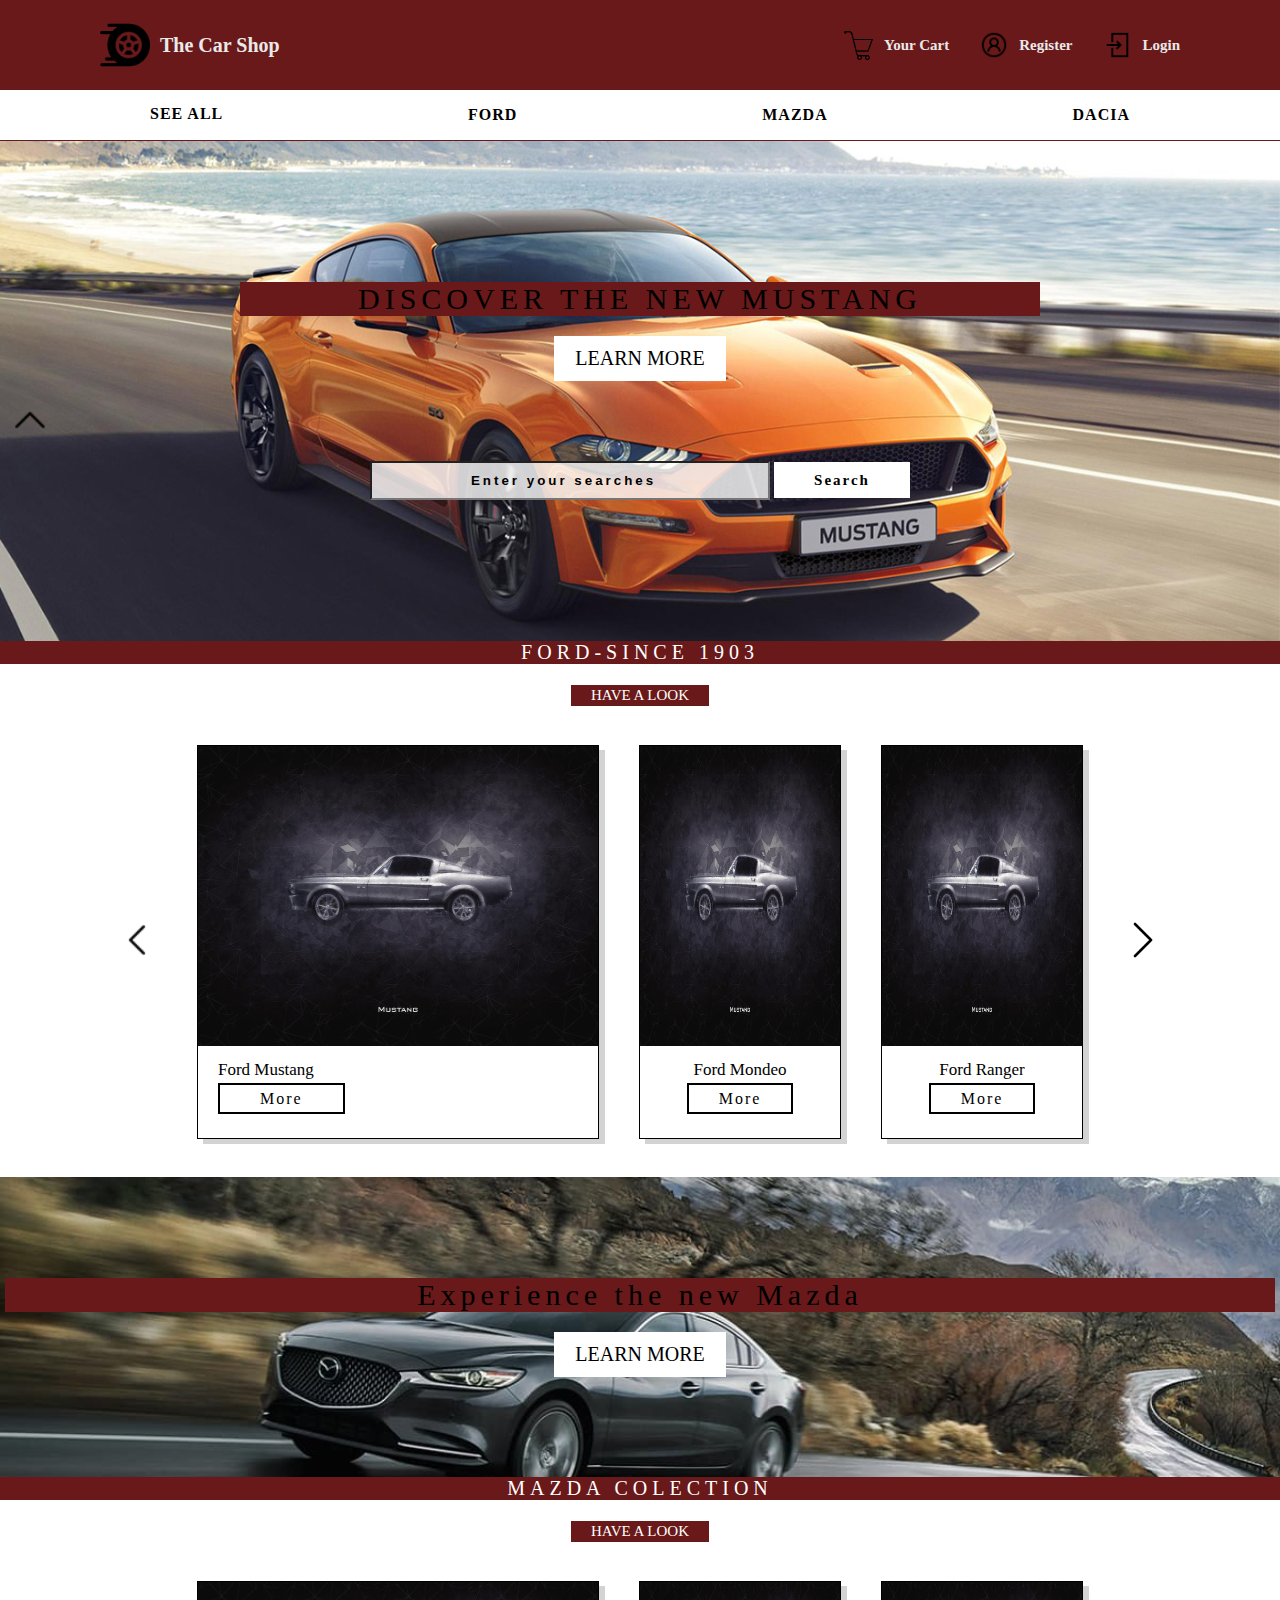
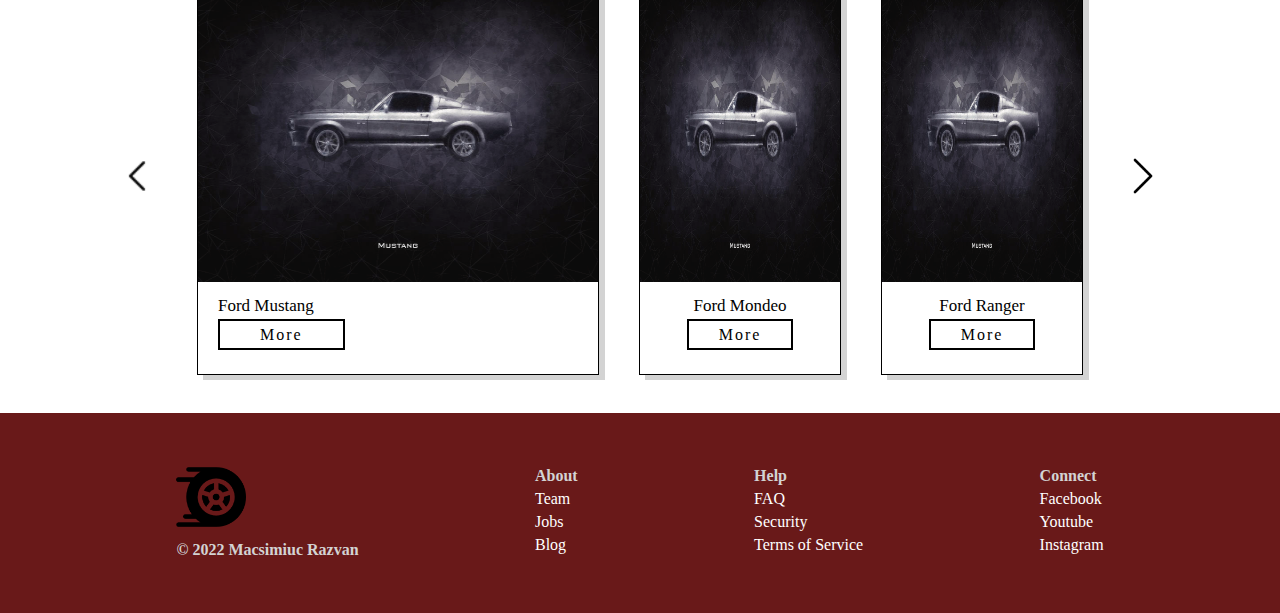
<file: landingPage.html>
<!DOCTYPE html>
<html lang="en">

<head>
    <meta charset="UTF-8" />
    <meta http-equiv="X-UA-Compatible" content="IE=edge" />
    <meta name="viewport" content="width=device-width, initial-scale=1.0" />
    <link rel="stylesheet" href="style/landingPageStyle.css" />
    <title>Home</title>
</head>

<body>
    <header>
        <nav>
            <div class="navigatie" id="backUp">
                <a href="landingPage.html"><img src="../images/wheelSignUp.png" alt="logo" />
                    <p>The Car Shop</p>
                </a>
                <div class="topRight">
                    <a class="iconNav" href="#"><img src="../images/cart.png" alt="Cart" />
                        <p>Your Cart</p>
                    </a>
                    <a class="iconNav" href="index.html"><img src="../images/register.png" alt="register" />
                        <p>Register</p>
                    </a>
                    <a class="iconNav" href="signIn.html"><img src="../images/login.png" alt="login" />
                        <p>Login</p>
                    </a>
                </div>
                <div class="topRightMenu">
                    <div class="dropDownMenu">
                        <ul>
                            <li>
                               <img src="/images/icons8-menu-48.png" alt="menu">
                                <ul>
                                    <li><a class="iconNav" href="#">
                                        <p>Your Cart</p>
                                    </a></li>
                                    <li><a class="iconNav" href="index.html">
                                        <p>Register</p>
                                    </a></li>
                                    <li>
                                        <a class="iconNav" href="signIn.html">
                                            <p>Login</p> 
                                        </a>
                                    </li>
                                </ul>
                            </li>
                        </ul>
                    </div>
                </div>
            </div>
            <div class="dropDown">
                <ul>
                    <li class="all"><a href="productsOverview.html">SEE ALL</a></li>
                    <li>
                        FORD
                        <ul>
                            <li><a href="productsOverview.html">Mustang</a></li>
                            <li><a href="productsOverview.html ">Mondeo</a></li>
                            <li>
                                <a href="productsOverview.html">Ranger</a>
                            </li>
                        </ul>
                    </li>
                    <li>
                        MAZDA
                        <ul>
                            <li><a href="productsOverview.html">6</a></li>
                            <li><a href="productsOverview.html">BT-50</a></li>
                            <li><a href="productsOverview.html">CX-5</a></li>
                        </ul>
                    </li>
                    <li>
                        DACIA
                        <ul>
                            <li><a href="productsOverview.html">Logan</a></li>
                            <li><a href="productsOverview.html">StepWay</a></li>
                            <li>
                                <a href="productsOverview.html">Duster</a>
                            </li>
                        </ul>
                    </li>
                </ul>
            </div>
        </nav>
    </header>
    <!-- BACK UP BUTTON  -->
    <div class="backUp">
        <a href="#backUp"><img src="../images/up.png" alt="upArrow" title="Go up" /></a>
    </div>
    <div class="heroImage">
        <div class="container">
            <a class="discover" href="#">DISCOVER THE NEW MUSTANG</a>
            <a class="learn clickable" href="#">LEARN MORE</a>
            <div class="search">
                <input type="search" name="search" placeholder="Enter your searches" />
                <a class="searchBtn" href="#">Search</a>
            </div>
        </div>
    </div>
    <section>
        <div class="textCarousel">
            <p class="title">FORD-SINCE 1903</p>
            <p class="subTitle">HAVE A LOOK</p>
        </div>
        <div class="carousel">
            <div class="arrow a">
                <a href="#"><img src="../images/back.png" alt="go back" /></a>
            </div>
            <div class="slide1">
                <img src="../images/carPic.jpg" alt="car pic" />
                <p>Ford Mustang</p>
                <a class="clickable" href="#">More</a>
            </div>
            <div class="slide2">
                <img src="../images/carPic.jpg" alt="car pic" />
                <p>Ford Mondeo</p>
                <a class="clickable" href="#">More</a>
            </div>
            <div class="slide2">
                <img src="../images/carPic.jpg" alt="car pic" />
                <p>Ford Ranger</p>
                <a class="clickable" href="#">More</a>
            </div>
            <div class="arrow b">
                <a href="# "><img src="../images/next.png" alt="go next" /></a>
            </div>
        </div>
    </section>
    <section>
        <div class="heroImage product">
            <a class="discover" href="#">Experience the new Mazda</a>
            <a class="learn clickable" href="#">LEARN MORE</a>
        </div>
    </section>
    <section>
        <div class="textCarousel">
            <p class="title">MAZDA COLECTION</p>
            <p class="subTitle">HAVE A LOOK</p>
        </div>
        <!-- <div class="secondCarousel">
            <div class="arrow a">
                <a href="#"><img src="../images/back.png" alt="go back" /></a>
            </div>
            <div class="slide">
                <img src="../images/carPic.jpg" alt="car pic" />
                <p>Dacia Logan</p>
                <p>Clasic Romanian car</p>
                <a class="clickable" href="#">Check it out</a>
            </div>
            <div class="slide dontShow">
                <img src="../images/carPic.jpg" alt="car pic" />
                <p>Dacia StepWay</p>
                <p>Cool classic Romanian car</p>
                <a class="clickable" href="#">Check it out</a>
            </div>
            <div class="slide dontShow">
                <img src="../images/carPic.jpg" alt="car pic" />
                <p>Dacia Duster</p>
                <p>Supper cool Romanian car</p>
                <a class="clickable" href="#">Check it out</a>
            </div>
            <div class="slide">
                <img src="../images/carPic.jpg" alt="car pic" />
                <p>Dacia 1300</p>
                <p>Legend</p>
                <a class="clickable" href="#">Check it out</a>
            </div>
            <div class="arrow b">
                <a href="#"><img src="../images/next.png" alt="go next" /></a>
            </div>
        </div> -->
        <div class="carousel">
            <div class="arrow a">
                <a href="#"><img src="../images/back.png" alt="go back" /></a>
            </div>
            <div class="slide1">
                <img src="../images/carPic.jpg" alt="car pic" />
                <p>Ford Mustang</p>
                <a class="clickable" href="#">More</a>
            </div>
            <div class="slide2">
                <img src="../images/carPic.jpg" alt="car pic" />
                <p>Ford Mondeo</p>
                <a class="clickable" href="#">More</a>
            </div>
            <div class="slide2">
                <img src="../images/carPic.jpg" alt="car pic" />
                <p>Ford Ranger</p>
                <a class="clickable" href="#">More</a>
            </div>
            <div class="arrow b">
                <a href="# "><img src="../images/next.png" alt="go next" /></a>
            </div>
        </div>
    </section>
    <!-- <section class="sec">
        <div class="textCarousel">
            <p class="title">MOST SEARCHED</p>
            <p class="subTitle">YOUR INSPIRATION</p>
        </div>
        <div class="grid">
            <div>
                <a href="#"><img src="../images/carPic.jpg" alt="carPic" /></a>
                <a class="clickable" href="#">See Now</a>
            </div>
            <div>
                <a href="#"><img src="../images/carPic.jpg" alt="carPic" /></a>
                <a class="clickable" href="#">See Now</a>
            </div>
            <div>
                <a href="#"><img src="../images/carPic.jpg" alt="carPic" /></a>
                <a class="clickable" href="#">See Now</a>
            </div>
            <div>
                <a href="#"><img src="../images/carPic.jpg" alt="carPic" /></a>
                <a class="clickable" href="#">See Now</a>
            </div>
            <div>
                <a href="#"><img src="../images/carPic.jpg" alt="carPic" /></a>
                <a class="clickable" href="#">See Now</a>
            </div>
            <div>
                <a href="#"><img src="../images/carPic.jpg" alt="carPic" /></a>
                <a class="clickable" href="#">See Now</a>
            </div>
            <div>
                <a href="#"><img src="../images/carPic.jpg" alt="carPic" /></a>
                <a class="clickable" href="#">See Now</a>
            </div>
            <div>
                <a href="#"><img src="../images/carPic.jpg" alt="carPic" /></a>
                <a class="clickable" href="#">See Now</a>
            </div>
        </div>
    </section> -->
    <footer>
        <ul>
            <li class="footTitle">
                <a href="landingPage.html">
                    <img src="../images/wheelSignUp.png" alt="logo" /></a>
            </li>
            <li class="footTitle">© 2022 Macsimiuc Razvan</li>
        </ul>
        <ul>
            <li class="footTitle">About</li>
            <li><a href="#">Team</a></li>
            <li><a href="#">Jobs</a></li>
            <li><a href="#">Blog</a></li>
        </ul>
        <ul>
            <li class="footTitle">Help</li>
            <li><a href="#">FAQ</a></li>
            <li><a href="#">Security</a></li>
            <li><a href="#">Terms of Service</a></li>
        </ul>
        <ul>
            <li class="footTitle">Connect</li>
            <li><a href="#">Facebook</a></li>
            <li><a href="">Youtube</a></li>
            <li><a href="#">Instagram</a></li>
        </ul>
    </footer>
</body>

</html>
</file>
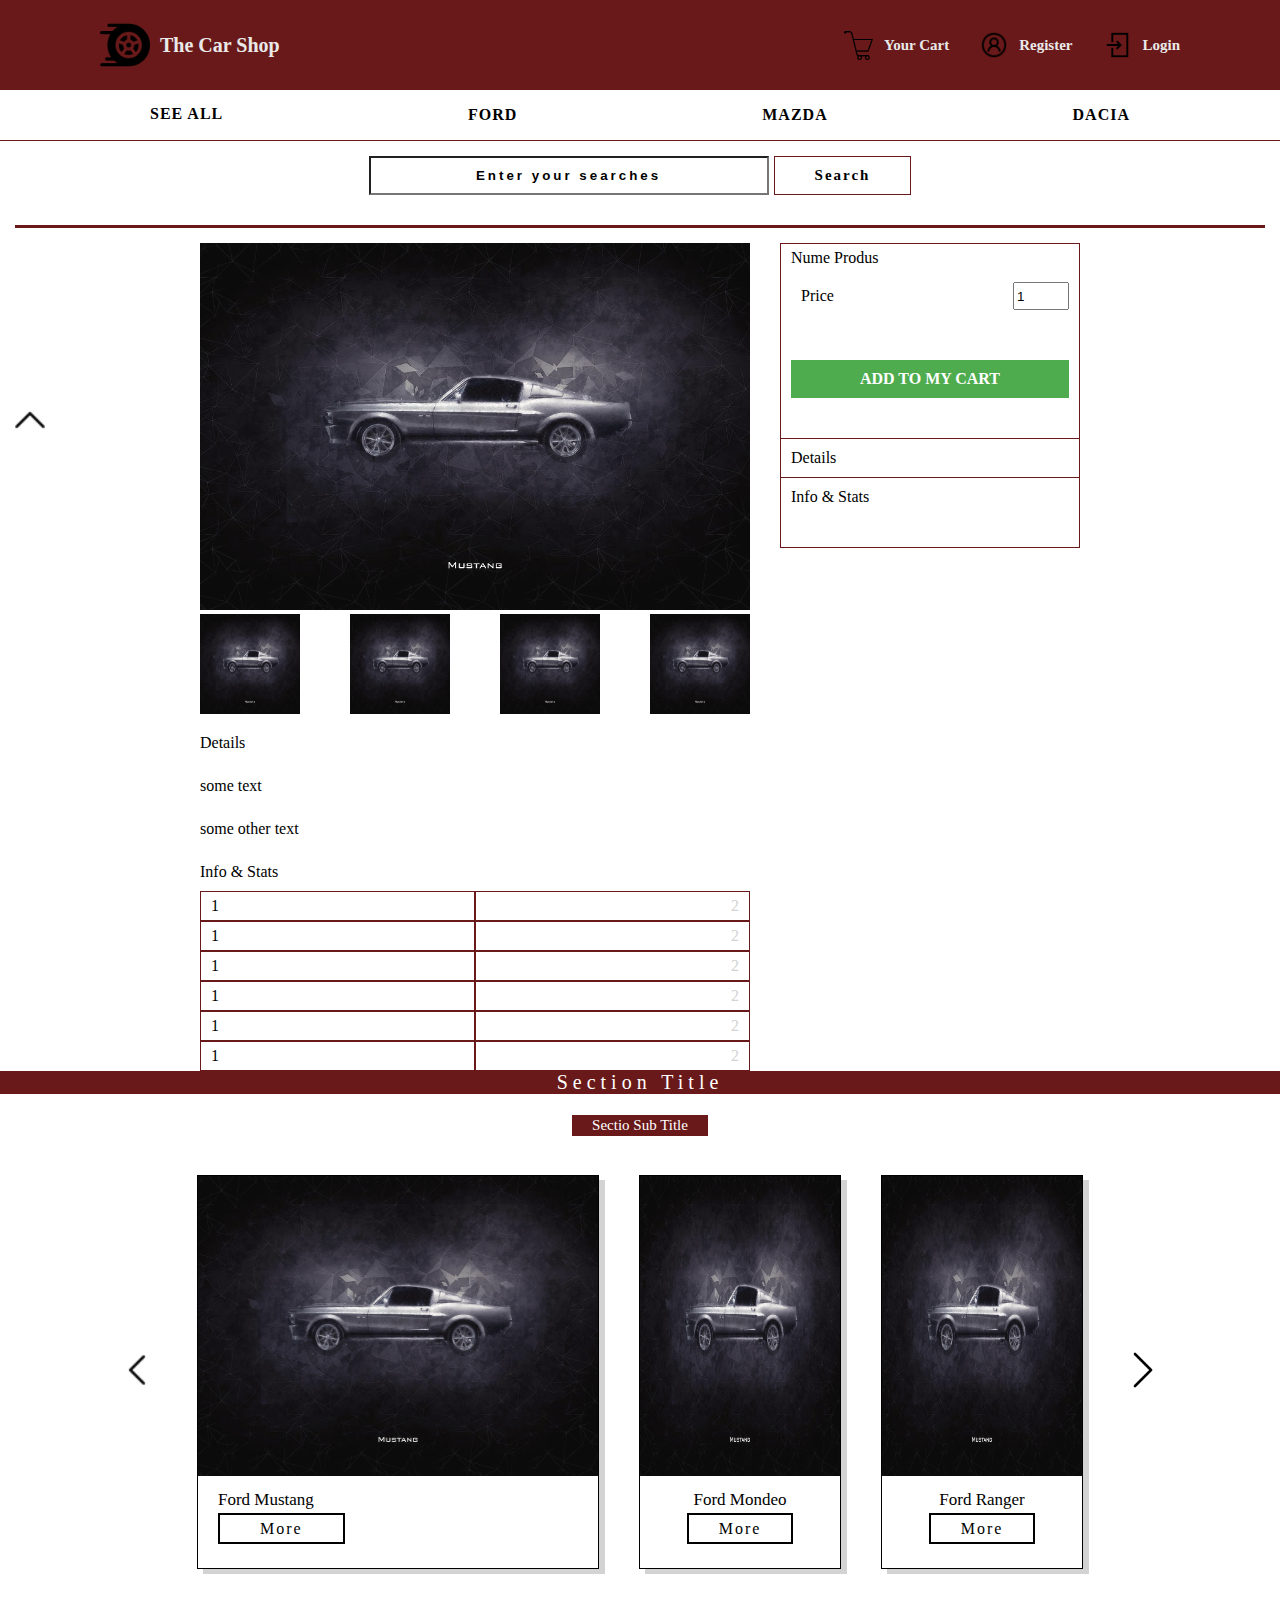
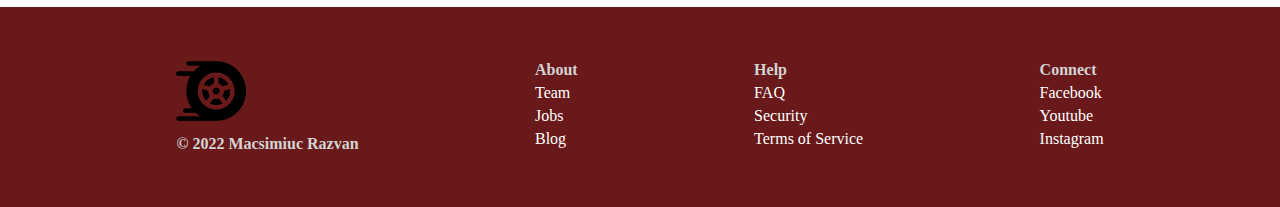
<file: productPage.html>
<!DOCTYPE html>
<html lang="en">

<head>
    <meta charset="UTF-8" />
    <meta http-equiv="X-UA-Compatible" content="IE=edge" />
    <meta name="viewport" content="width=device-width, initial-scale=1.0" />
    <link rel="stylesheet" href="style/productPage.css" />
    <title>Product Page</title>
</head>

<body>
    <!-- NAVIGATIE  -->
    <header>
        <nav>
            <div class="navigatie" id="backUp">
                <a href="landingPage.html"><img src="../images/wheelSignUp.png" alt="logo" />
                    <p>The Car Shop</p>
                </a>
                <div class="topRight">
                    <a class="iconNav" href="#"><img src="../images/cart.png" alt="Cart" />
                        <p>Your Cart</p>
                    </a>
                    <a class="iconNav" href="index.html"><img src="../images/register.png" alt="register" />
                        <p>Register</p>
                    </a>
                    <a class="iconNav" href="signIn.html"><img src="../images/login.png" alt="login" />
                        <p>Login</p>
                    </a>
                </div>
                <div class="topRightMenu">
                    <div class="dropDownMenu">
                        <ul>
                            <li>
                                <img src="/images/icons8-menu-48.png" alt="menu">
                                <ul>
                                    <li><a class="iconNav" href="#">
                                        <p>Your Cart</p>
                                    </a></li>
                                    <li><a class="iconNav" href="index.html">
                                        <p>Register</p>
                                    </a></li>
                                    <li>
                                        <a class="iconNav" href="signIn.html">
                                            <p>Login</p> 
                                        </a>
                                    </li>
                                </ul>
                            </li>
                        </ul>
                    </div>
                </div>
            </div>
            <div class="dropDown">
                <ul>
                    <li class="all"><a href="productsOverview.html">SEE ALL</a></li>
                    <li>
                        FORD
                        <ul>
                            <li><a href="productsOverview.html">Mustang</a></li>
                            <li><a href="productsOverview.html ">Mondeo</a></li>
                            <li>
                                <a href="productsOverview.html">Ranger</a>
                            </li>
                        </ul>
                    </li>
                    <li>
                        MAZDA
                        <ul>
                            <li><a href="productsOverview.html">6</a></li>
                            <li><a href="productsOverview.html">BT-50</a></li>
                            <li><a href="productsOverview.html">CX-5</a></li>
                        </ul>
                    </li>
                    <li>
                        DACIA
                        <ul>
                            <li><a href="productsOverview.html">Logan</a></li>
                            <li><a href="productsOverview.html">StepWay</a></li>
                            <li>
                                <a href="productsOverview.html">Duster</a>
                            </li>
                        </ul>
                    </li>
                </ul>
            </div>
        </nav>
    </header>
    <!-- SEARCH BAR -->
    <div id="backUp" class="search">
        <input type="text" name="search" placeholder="Enter your searches" />
        <a class="searchBtn" href="#">Search</a>
    </div>
    <!-- BACK UP BUTTON  -->
    <div class="backUp">
        <a href="#backUp"><img src="../images/up.png" alt="upArrow" title="Go up" /></a>
    </div>
    <!-- ASIDE  -->
    <div class="containerAsideProduct">
        <aside class="leftProduct">
            <div class="bigImg">
                <img src="../images/carPic.jpg" alt="car" />
            </div>
            <div class="smallImg">
                <img src="../images/carPic.jpg" alt="car" />
                <img src="../images/carPic.jpg" alt="car " />
                <img src="../images/carPic.jpg" alt="car" />
                <img src="../images/carPic.jpg" alt="car" />
            </div>
            <!-- DETAILS  -->
            <div class="detailsProduct">
                <p class="text" id="details">Details</p>
                <p class="text">some text</p>
                <p class="text">some other text</p>
            </div>
            <p id="infoStats">Info & Stats</p>
            <div class="infoStats">
                <ul>
                    <li>1</li>
                    <li>1</li>
                    <li>1</li>
                    <li>1</li>
                    <li>1</li>
                    <li>1</li>
                </ul>
                <ul class="secondUl">
                    <li>2</li>
                    <li>2</li>
                    <li>2</li>
                    <li>2</li>
                    <li>2</li>
                    <li>2</li>
                </ul>
            </div>
        </aside>
        <aside class="rightProduct">
            <p class="title">Nume Produs</p>
            <div>
                <p class="price">Price</p>
                <input type="number" max="10" min="1" value="1" />
            </div>
            <a class="cart" href="#">ADD TO MY CART</a>
            <a class="aLinked" href="#details" title="Go to details">Details</a>
            <a class="aLinked" href="#infoStats" title="Go to Info & Stats">Info & Stats</a
        >
      </aside>
    </div>

    <!-- CAROUSEL -->

    <section>
      <div class="textCarousel">
        <p class="title">Section Title</p>
        <p class="subTitle">Sectio Sub Title</p>
      </div>
      <div class="carousel">
        <div class="arrow a">
            <a href="#"><img src="../images/back.png" alt="go back" /></a>
        </div>
        <div class="slide1">
            <img src="../images/carPic.jpg" alt="car pic" />
            <p>Ford Mustang</p>
            <a class="clickable" href="#">More</a>
        </div>
        <div class="slide2">
            <img src="../images/carPic.jpg" alt="car pic" />
            <p>Ford Mondeo</p>
            <a class="clickable" href="#">More</a>
        </div>
        <div class="slide2">
            <img src="../images/carPic.jpg" alt="car pic" />
            <p>Ford Ranger</p>
            <a class="clickable" href="#">More</a>
        </div>
        <div class="arrow b">
            <a href="# "><img src="../images/next.png" alt="go next" /></a>
        </div>
    </div>
    </section>
    <!-- FOOTER  -->

    <footer>
        <ul>
            <li class="footTitle">
                <a href="landingPage.html">
                    <img src="../images/wheelSignUp.png" alt="logo" /></a>
            </li>
            <li class="footTitle">© 2022 Macsimiuc Razvan</li>
        </ul>

        <ul>
            <li class="footTitle">About</li>
            <li><a href="#">Team</a></li>
            <li><a href="#">Jobs</a></li>
            <li><a href="#">Blog</a></li>
        </ul>
        <ul>
            <li class="footTitle">Help</li>
            <li><a href="#">FAQ</a></li>
            <li><a href="#">Security</a></li>
            <li><a href="#">Terms of Service</a></li>
        </ul>
        <ul>
            <li class="footTitle">Connect</li>
            <li><a href="#">Facebook</a></li>
            <li><a href="#">Youtube</a></li>
            <li><a href="#">Instagram</a></li>
        </ul>
    </footer>
</body>

</html>
</file>
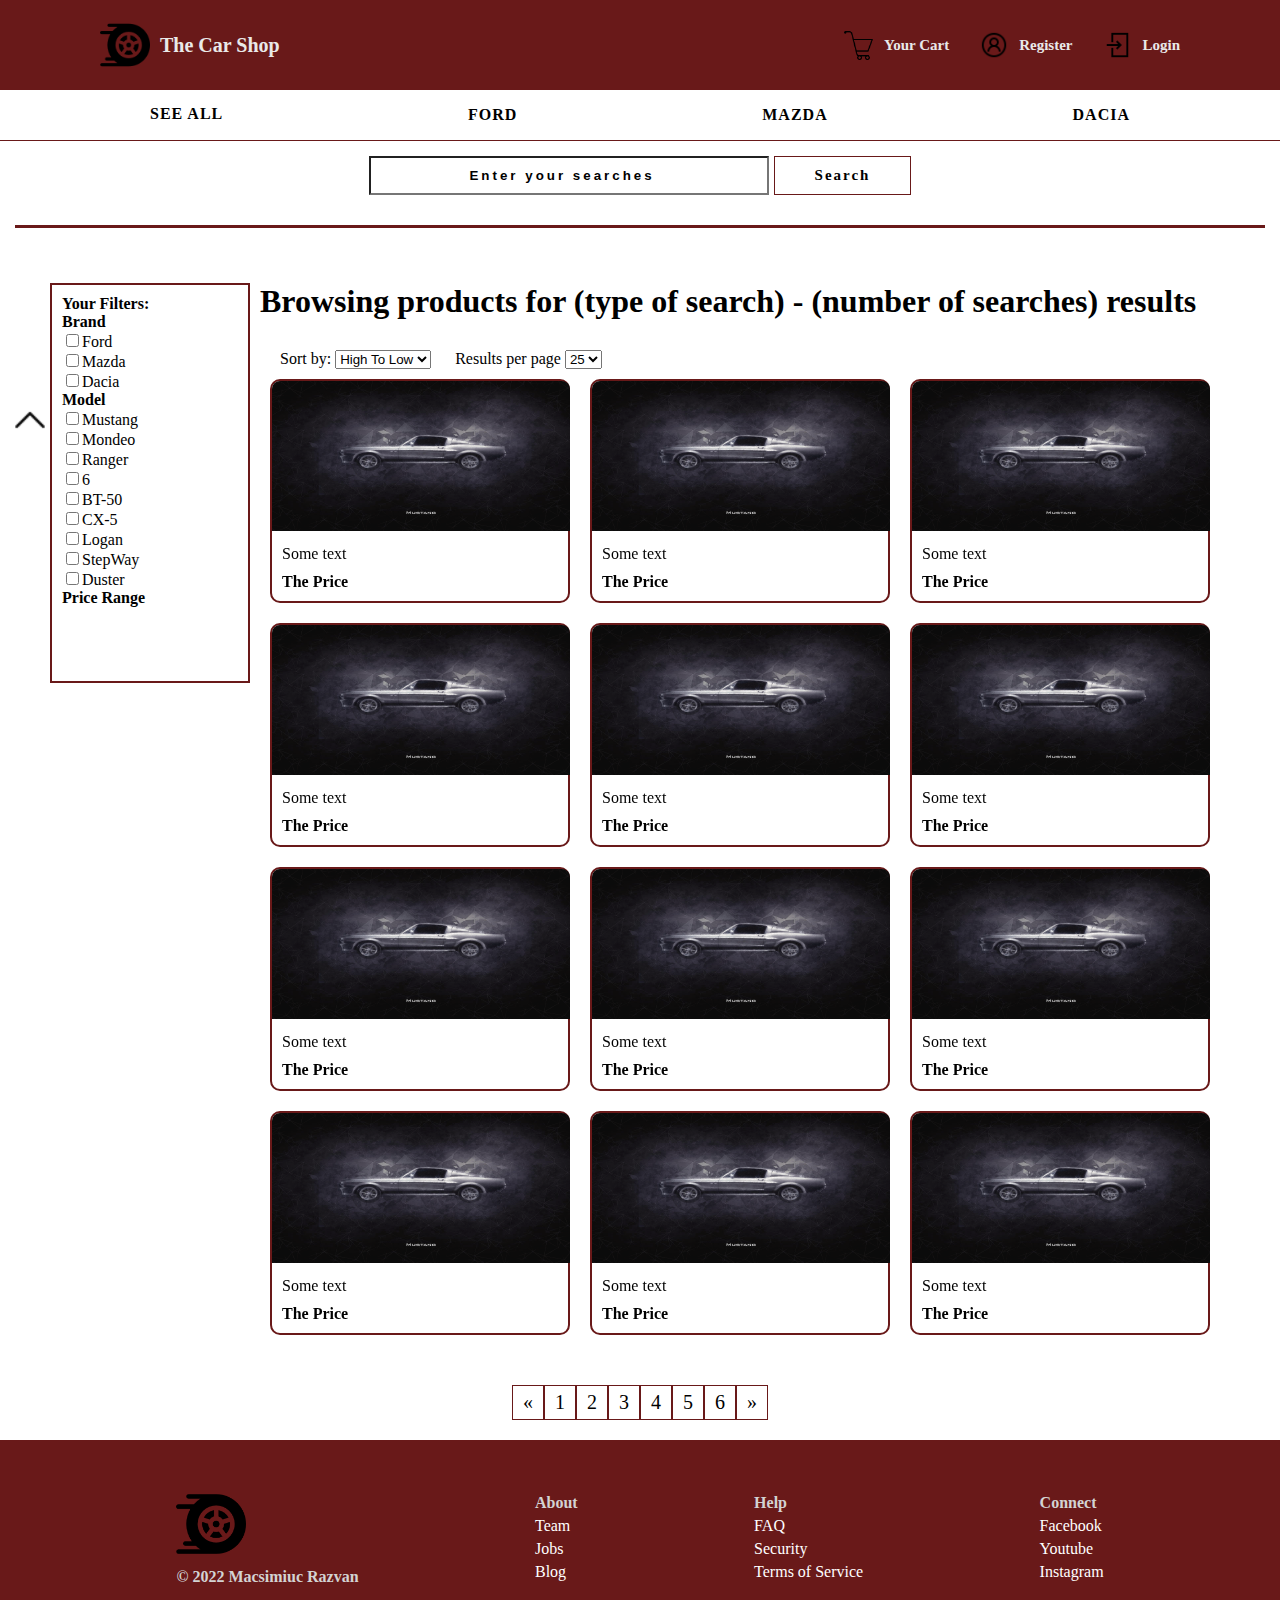
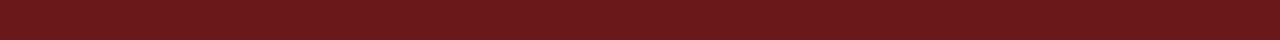
<file: productsOverview.html>
<!DOCTYPE html>
<html lang="en">

<head>
    <meta charset="UTF-8" />
    <meta http-equiv="X-UA-Compatible" content="IE=edge" />
    <meta name="viewport" content="width=device-width, initial-scale=1.0" />
    <link rel="stylesheet" href="style/productsOverviewStyle.css" />
    <title>Products</title>
</head>

<body>
    <!-- NAVIGATIE  -->
    <header>
        <nav>
            <div class="navigatie" id="backUp">
                <a href="landingPage.html"><img src="../images/wheelSignUp.png" alt="logo" />
                    <p>The Car Shop</p>
                </a>
                <div class="topRight">
                    <a class="iconNav" href="#"><img src="../images/cart.png" alt="Cart" />
                        <p>Your Cart</p>
                    </a>
                    <a class="iconNav" href="index.html"><img src="../images/register.png" alt="register" />
                        <p>Register</p>
                    </a>
                    <a class="iconNav" href="signIn.html"><img src="../images/login.png" alt="login" />
                        <p>Login</p>
                    </a>
                </div>
                <div class="topRightMenu">
                    <div class="dropDownMenu">
                        <ul>
                            <li>
                                <img src="/images/icons8-menu-48.png" alt="menu">
                                <ul>
                                    <li><a class="iconNav" href="#">
                                        <p>Your Cart</p>
                                    </a></li>
                                    <li><a class="iconNav" href="index.html">
                                        <p>Register</p>
                                    </a></li>
                                    <li>
                                        <a class="iconNav" href="signIn.html">
                                            <p>Login</p> 
                                        </a>
                                    </li>
                                </ul>
                            </li>
                        </ul>
                    </div>
                </div>
            </div>
            <div class="dropDown">
                <ul>
                    <li class="all"><a href="productsOverview.html">SEE ALL</a></li>
                    <li>
                        FORD
                        <ul>
                            <li><a href="productsOverview.html">Mustang</a></li>
                            <li><a href="productsOverview.html">Mondeo</a></li>
                            <li>
                                <a href="productsOverview.html">Ranger</a>
                            </li>
                        </ul>
                    </li>
                    <li>
                        MAZDA
                        <ul>
                            <li><a href="productsOverview.html">6</a></li>
                            <li><a href="productsOverview.html">BT-50</a></li>
                            <li><a href="productsOverview.html">CX-5</a></li>
                        </ul>
                    </li>
                    <li>
                        DACIA
                        <ul>
                            <li><a href="productsOverview.html">Logan</a></li>
                            <li><a href="productsOverview.html">StepWay</a></li>
                            <li>
                                <a href="productsOverview.html">Duster</a>
                            </li>
                        </ul>
                    </li>
                </ul>
            </div>
        </nav>
    </header>
    <!-- SEARCH BAR -->
    <div class="search">
        <input type="search" name="search" placeholder="Enter your searches" />
        <a class="searchBtn" href="#">Search</a>
    </div>
    <!-- BACK UP BUTTON  -->
    <div class="backUp">
        <a href="#backUp"><img src="../images/up.png" alt="upArrow" title="Go up" /></a>
    </div>
    <!-- MAIN CONTENT -->
    <div class="container">
        <!-- LEFT SIDE -->
        <aside class="left">
            <form action="/productsOverview.html">
                <ul>
                    <li class="filter"><b>Your Filters:</b></li>
                    <li class="criteriu">
                        <b>Brand</b>
                        <ul>
                            <li class="numeCriteriu">
                                <input type="checkbox" name="brand" id="Ford" value="ford" /><label for="Ford">Ford</label>
                            </li>
                            <li class="numeCriteriu">
                                <input type="checkbox" name="brand" id="Mazda" value="mazda" /><label for="Mazda">Mazda</label>
                            </li>
                            <li class="numeCriteriu">
                                <input type="checkbox" name="brand" id="Dacia" value="dacia" /><label for="Dacia">Dacia</label>
                            </li>
                        </ul>
                    </li>
                    <li class="criteriu">
                        <b>Model</b>
                        <ul>
                            <li class="forFord">
                                <ul>
                                    <li class="model">
                                        <input type="checkbox" name="model" id="mustang" value="mustang" /><label for="mustang">Mustang</label>
                                    </li>
                                    <li class="model">
                                        <input type="checkbox" name="model" id="mondeo" value="mondeo" /><label for="mondeo">Mondeo</label>
                                    </li>
                                    <li class="model">
                                        <input type="checkbox" name="model" id="ranger" value="Ranger" /><label for="ranger">Ranger</label>
                                    </li>
                                </ul>
                            </li>
                            <li class="forMazda">
                                <ul>
                                    <li class="model">
                                        <input type="checkbox" name="model" id="sase" value="sase" /><label for="sase">6</label>
                                    </li>
                                    <li class="model">
                                        <input type="checkbox" name="model" id="bt50" value="BT50" /><label for="bt50">BT-50</label>
                                    </li>
                                    <li class="model">
                                        <input type="checkbox" name="model" id="cx5" value="cx5" /><label for="cx5">CX-5</label>
                                    </li>
                                </ul>
                            </li>
                            <li class="forDacia">
                                <ul>
                                    <li class="model">
                                        <input type="checkbox" name="model" id="logan" value="logan" /><label for="logan">Logan</label>
                                    </li>
                                    <li class="model">
                                        <input type="checkbox" name="model" id="stepWay" value="stepWay" /><label for="stepWay">StepWay</label>
                                    </li>
                                    <li class="model">
                                        <input type="checkbox" name="model" id="duster" value="duster" /><label for="duster">Duster</label>
                                    </li>
                                </ul>
                            </li>
                        </ul>
                    </li>
                    <li class="criteriu"><b>Price Range</b></li>
                </ul>
            </form>
        </aside>
        <!-- RIGHT SIDE -->
        <aside class="right">
            <h1>
                Browsing products for (type of search) - (number of searches) results
            </h1>

            <!-- FILTERS -->

            <label for="sort">Sort by:</label>
            <select id="sort" name="sortBy">
          <option value="highToLow">High To Low</option>
          <option value="lowToHigh">Low to High</option>
        </select>

            <label for="showNitems">Results per page</label>
            <select id="showNitems" name="numberOfItems">
          <option value="25">25</option>
          <option value="15">15</option>
          <option value="10">10</option>
        </select>

            <!-- PRODUCT LIST -->

            <div class="gridProductPage">
                <div>
                    <img src="../images/carPic.jpg" alt="carPic" />
                    <p class="text">Some text</p>
                    <p class="price">The Price</p>
                    <div class="hoverItems">
                        <a href="/productPage.html">VIEW DETAILS</a>
                        <a href="# ">ADD TO CHART</a>
                    </div>
                </div>
                <div>
                    <img src="../images/carPic.jpg" alt="carPic" />
                    <p class="text">Some text</p>
                    <p class="price">The Price</p>
                    <div class="hoverItems">
                        <a href="/productPage.html">VIEW DETAILS</a>
                        <a href="# ">ADD TO CHART</a>
                    </div>
                </div>
                <div>
                    <img src="../images/carPic.jpg" alt="carPic" />
                    <p class="text">Some text</p>
                    <p class="price">The Price</p>
                    <div class="hoverItems">
                        <a href="/productPage.html">VIEW DETAILS</a>
                        <a href="#">ADD TO CHART</a>
                    </div>
                </div>
                <div>
                    <img src="../images/carPic.jpg" alt="carPic" />
                    <p class="text">Some text</p>
                    <p class="price">The Price</p>
                    <div class="hoverItems">
                        <a href="/productPage.html">VIEW DETAILS</a>
                        <a href="#">ADD TO CHART</a>
                    </div>
                </div>
                <div>
                    <img src="../images/carPic.jpg" alt="carPic" />
                    <p class="text">Some text</p>
                    <p class="price">The Price</p>
                    <div class="hoverItems">
                        <a href="/productPage.html">VIEW DETAILS</a>
                        <a href="#">ADD TO CHART</a>
                    </div>
                </div>
                <div>
                    <img src="../images/carPic.jpg" alt="carPic" />
                    <p class="text">Some text</p>
                    <p class="price">The Price</p>
                    <div class="hoverItems">
                        <a href="/productPage.html">VIEW DETAILS</a>
                        <a href="#">ADD TO CHART</a>
                    </div>
                </div>
                <div>
                    <img src="../images/carPic.jpg" alt="carPic" />
                    <p class="text">Some text</p>
                    <p class="price">The Price</p>
                    <div class="hoverItems">
                        <a href="/productPage.html">VIEW DETAILS</a>
                        <a href="#">ADD TO CHART</a>
                    </div>
                </div>
                <div>
                    <img src="../images/carPic.jpg" alt="carPic" />
                    <p class="text">Some text</p>
                    <p class="price">The Price</p>
                    <div class="hoverItems">
                        <a href="/productPage.html">VIEW DETAILS</a>
                        <a href="#">ADD TO CHART</a>
                    </div>
                </div>
                <div>
                    <img src="../images/carPic.jpg" alt="carPic" />
                    <p class="text">Some text</p>
                    <p class="price">The Price</p>
                    <div class="hoverItems">
                        <a href="/productPage.html">VIEW DETAILS</a>
                        <a href="#">ADD TO CHART</a>
                    </div>
                </div>
                <div>
                    <img src="../images/carPic.jpg" alt="carPic" />
                    <p class="text">Some text</p>
                    <p class="price">The Price</p>
                    <div class="hoverItems">
                        <a href="/productPage.html">VIEW DETAILS</a>
                        <a href="#">ADD TO CHART</a>
                    </div>
                </div>
                <div>
                    <img src="../images/carPic.jpg" alt="carPic" />
                    <p class="text">Some text</p>
                    <p class="price">The Price</p>
                    <div class="hoverItems">
                        <a href="/productPage.html">VIEW DETAILS</a>
                        <a href="#">ADD TO CHART</a>
                    </div>
                </div>
                <div>
                    <img src="../images/carPic.jpg" alt="carPic" />
                    <p class="text">Some text</p>
                    <p class="price">The Price</p>
                    <div class="hoverItems">
                        <a href="/productPage.html">VIEW DETAILS</a>
                        <a href="#">ADD TO CHART</a>
                    </div>
                </div>
            </div>
        </aside>
    </div>
    <div class="pagination">
        <a href="# ">&laquo;</a>
        <a href="# ">1</a>
        <a href="# ">2</a>
        <a href="# ">3</a>
        <a href="# ">4</a>
        <a href="# ">5</a>
        <a href="# ">6</a>
        <a href="# ">&raquo;</a>
    </div>

    <!-- FOOTER  -->

    <footer>
        <ul>
            <li class="footTitle">
                <a href="landingPage.html ">
                    <img src="../images/wheelSignUp.png " alt="logo " /></a>
            </li>
            <li class="footTitle">© 2022 Macsimiuc Razvan</li>
        </ul>

        <ul>
            <li class="footTitle">About</li>
            <li><a href="# ">Team</a></li>
            <li><a href="# ">Jobs</a></li>
            <li><a href="# ">Blog</a></li>
        </ul>
        <ul>
            <li class="footTitle">Help</li>
            <li><a href="# ">FAQ</a></li>
            <li><a href="# ">Security</a></li>
            <li><a href="# ">Terms of Service</a></li>
        </ul>
        <ul>
            <li class="footTitle">Connect</li>
            <li><a href="# ">Facebook</a></li>
            <li><a href="# ">Youtube</a></li>
            <li><a href="# ">Instagram</a></li>
        </ul>
    </footer>
</body>

</html>
</file>
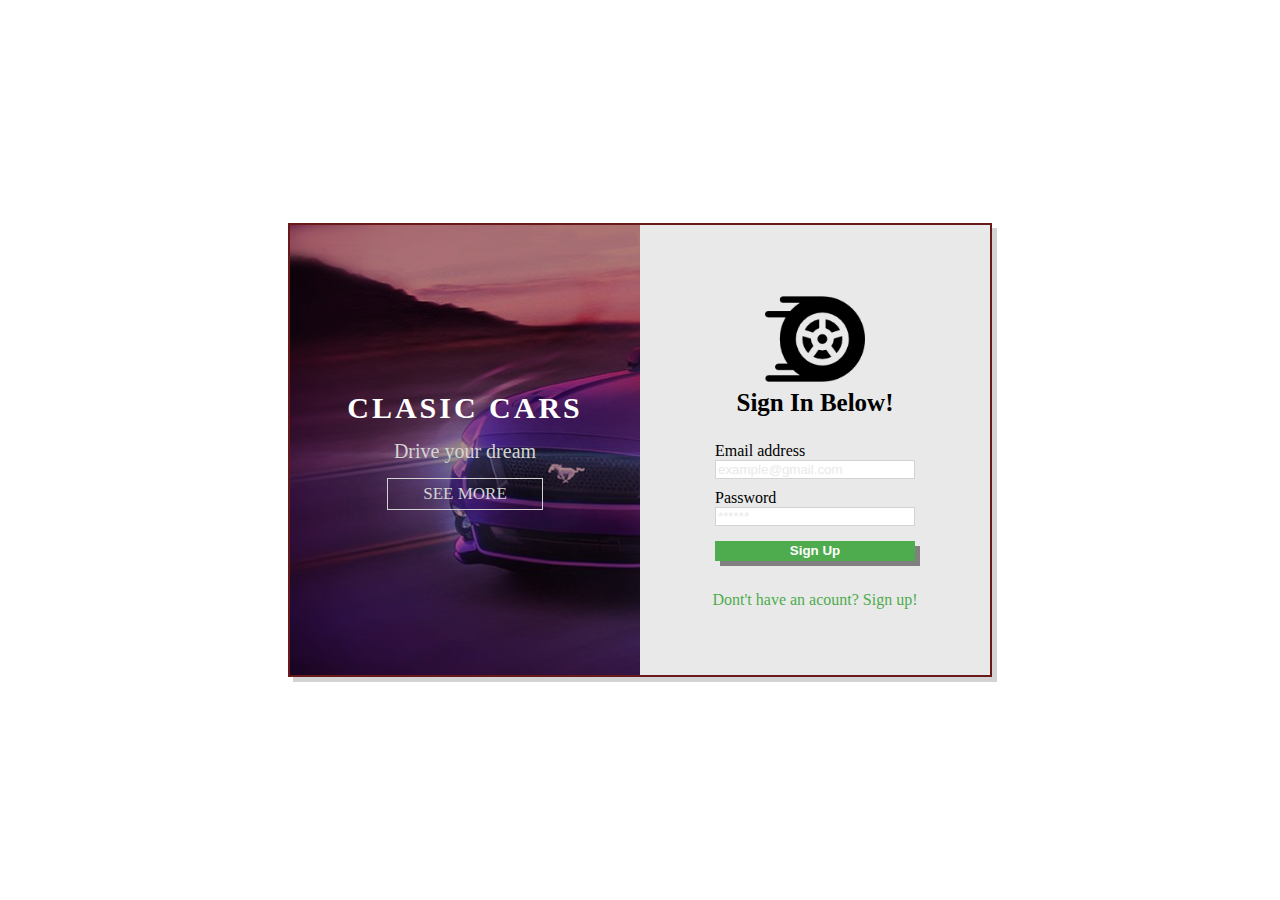
<file: signIn.html>
<!DOCTYPE html>
<html lang="en">

<head>
    <meta charset="UTF-8">
    <meta http-equiv="X-UA-Compatible" content="IE=edge">
    <meta name="viewport" content="width=device-width, initial-scale=1.0">
    <link rel="stylesheet" href="style/signIn.css">
    <link rel="icon" href="images/wheelSignUp.png">
    <link rel="stylesheet" href="style/indexMobileStyle.css">
    <title>Sign In</title>
</head>

<body>
    <main>
        <div class="container">
            <div class="subContainer">
                <div class="leftSide">
                    <p class="bigFont"><a href="landingPage.html">CLASIC CARS</a> </p>
                    <p class="mediumFont">Drive your dream</p>
                    <a class="seeMore" href="productsOverview.html">SEE MORE</a>
                </div>
                <div class="rightSide">
                    <img src="../images/wheelSignUp.png" alt="Wheel icon">
                    <p class="bigFont">Sign In Below!</p>
                    <div class="form">
                        <form id="signUpForm" action="#">
                            <ul>
                                <li tabindex: "0";><label for="formEmail">Email address</label><br><input type="email" name="userEmail" placeholder="example@gmail.com" required id="formEmail"></li>

                                <li tabindex: "0";><label for="formPassword">Password</label><br><input type="password" name="UserPassword" placeholder="******" required id="formPassword"></li>
                            </ul>
                        </form>

                    </div>
                    <input class="subBut" type="submit" value="Sign Up" form="signUpForm">
                    <a class="toSignIn" href="index.html">Dont't have an acount? Sign up!</a>

                </div>
            </div>

        </div>
    </main>
</body>

</html>
</file>
<file: style/landingPageStyle.css>
body {
  margin: 0;
  padding: 0;
  min-height: 100vh;
}

ul {
  padding: 0;
  margin: 0;
}

ul li {
  list-style-type: none;
}

a {
  text-decoration: none;
  color: white;
  margin: 0;
}

p {
  margin: 0;
}

::-webkit-input-placeholder {
  color: #e9e9e9;
}

:-ms-input-placeholder {
  color: #e9e9e9;
}

::-ms-input-placeholder {
  color: #e9e9e9;
}

::placeholder {
  color: #e9e9e9;
}

* {
  -webkit-box-sizing: border-box;
          box-sizing: border-box;
}

.navigatie {
  padding: 20px 100px;
  background-color: #691919;
  display: -webkit-box;
  display: -ms-flexbox;
  display: flex;
  -webkit-box-pack: justify;
      -ms-flex-pack: justify;
          justify-content: space-between;
  -webkit-box-align: center;
      -ms-flex-align: center;
          align-items: center;
}

.navigatie :first-child {
  display: -webkit-box;
  display: -ms-flexbox;
  display: flex;
  -webkit-box-pack: center;
      -ms-flex-pack: center;
          justify-content: center;
  -webkit-box-align: center;
      -ms-flex-align: center;
          align-items: center;
}

.navigatie .topRightMenu {
  display: none;
}

.navigatie .topRightMenu .dropDownMenu {
  border-bottom: 1px solid #691919;
  position: relative;
  z-index: 2;
}

.navigatie .topRightMenu .dropDownMenu ul {
  padding: 5px 0px;
  display: -webkit-box;
  display: -ms-flexbox;
  display: flex;
  -webkit-box-pack: justify;
      -ms-flex-pack: justify;
          justify-content: space-between;
  -webkit-box-align: center;
      -ms-flex-align: center;
          align-items: center;
}

.navigatie .topRightMenu .dropDownMenu ul li {
  color: black;
  font-weight: bold;
  letter-spacing: 1px;
  cursor: pointer;
}

.navigatie .topRightMenu .dropDownMenu ul li:hover ul {
  height: 120px;
  color: #691919;
}

.navigatie .topRightMenu .dropDownMenu ul li:hover ul li {
  display: block;
  width: 130px;
  text-align: center;
}

.navigatie .topRightMenu .dropDownMenu ul li ul {
  margin-right: 50px;
  border-top: 2px solid #691919;
  top: 45px;
  display: -webkit-box;
  display: -ms-flexbox;
  display: flex;
  -webkit-box-orient: vertical;
  -webkit-box-direction: normal;
      -ms-flex-direction: column;
          flex-direction: column;
  position: absolute;
  padding: 0;
  background-color: white;
  height: 0px;
  -webkit-transition: height 0.2s ease-in-out;
  transition: height 0.2s ease-in-out;
}

.navigatie .topRightMenu .dropDownMenu ul li ul li {
  background-color: white;
  padding: 10px 70px;
  display: none;
}

.navigatie .topRightMenu .dropDownMenu ul li ul li:hover {
  background-color: #691919;
}

.navigatie .topRightMenu .dropDownMenu ul li ul li:hover a {
  color: white;
}

.navigatie .topRightMenu .dropDownMenu ul li ul li a {
  color: black;
  font-weight: bolder;
}

.navigatie .topRightMenu .dropDownMenu ul li ul li a p {
  font-size: 15px;
}

.navigatie .topRightMenu .dropDownMenu ul li ul li a img {
  width: 30px;
  height: 30px;
}

.navigatie .topRight {
  display: -webkit-box;
  display: -ms-flexbox;
  display: flex;
}

.navigatie .topRight .iconNav {
  display: -webkit-box;
  display: -ms-flexbox;
  display: flex;
  -webkit-box-pack: center;
      -ms-flex-pack: center;
          justify-content: center;
  -webkit-box-align: center;
      -ms-flex-align: center;
          align-items: center;
}

.navigatie .topRight .iconNav img {
  width: 30px;
  height: 30px;
}

.navigatie .topRight .iconNav p {
  font-size: 15px;
}

.navigatie a {
  color: #e9e9e9;
  font-weight: bold;
}

.navigatie a:not(:first-of-type) {
  margin-left: 30px;
}

.navigatie a img {
  width: 50px;
  height: 50px;
}

.navigatie a p {
  margin-left: 10px;
  font-size: 20px;
}

.navigatie a p:hover {
  color: white;
}

.dropDown {
  border-bottom: 1px solid #691919;
  padding: 10px 150px;
  position: relative;
  background-color: white;
}

.dropDown ul {
  padding: 5px 0px;
  display: -webkit-box;
  display: -ms-flexbox;
  display: flex;
  -webkit-box-pack: justify;
      -ms-flex-pack: justify;
          justify-content: space-between;
  -webkit-box-align: center;
      -ms-flex-align: center;
          align-items: center;
}

.dropDown ul .all {
  padding-bottom: 1px;
  border-bottom: 1px solid white;
}

.dropDown ul .all a {
  color: black;
}

.dropDown ul .all:hover {
  border-bottom: 1px solid #691919;
}

.dropDown ul li {
  color: black;
  font-weight: bold;
  letter-spacing: 1px;
  cursor: pointer;
}

.dropDown ul li:hover ul {
  height: 120px;
  color: #691919;
}

.dropDown ul li:hover ul li {
  display: block;
  width: 130px;
  text-align: center;
}

.dropDown ul li ul {
  border-top: 2px solid #691919;
  display: -webkit-box;
  display: -ms-flexbox;
  display: flex;
  -webkit-box-orient: vertical;
  -webkit-box-direction: normal;
      -ms-flex-direction: column;
          flex-direction: column;
  position: absolute;
  padding: 0;
  background-color: white;
  height: 0px;
  -webkit-transition: height 0.2s ease-in-out;
  transition: height 0.2s ease-in-out;
}

.dropDown ul li ul li {
  padding: 10px 0;
  display: none;
}

.dropDown ul li ul li:hover {
  background-color: #691919;
}

.dropDown ul li ul li:hover a {
  color: white;
}

.dropDown ul li ul li a {
  color: black;
  font-weight: bolder;
}

@media (max-width: 800px) {
  .navigatie {
    -webkit-box-pack: justify;
        -ms-flex-pack: justify;
            justify-content: space-between;
    padding: 10px 10px;
  }
  .navigatie .topRight {
    display: none;
  }
  .navigatie .topRightMenu {
    display: block;
  }
  .dropDown {
    padding: 10px 10px;
  }
}

section .carousel {
  margin: 10px 100px;
  height: 450px;
  display: -webkit-box;
  display: -ms-flexbox;
  display: flex;
  -webkit-box-pack: center;
      -ms-flex-pack: center;
          justify-content: center;
  -webkit-box-align: center;
      -ms-flex-align: center;
          align-items: center;
}

section .carousel .arrow img {
  height: 40px;
  width: 40px;
}

section .carousel .arrow.a:hover {
  -webkit-transform: translate(-3px, 0);
          transform: translate(-3px, 0);
}

section .carousel .arrow.b:hover {
  -webkit-transform: translate(3px, 0);
          transform: translate(3px, 0);
}

section .carousel .slide1 {
  border: 1px solid black;
  -webkit-box-shadow: 6px 5px lightgray;
          box-shadow: 6px 5px lightgray;
  margin-right: 40px;
  margin-left: 40px;
  padding-bottom: 30px;
}

section .carousel .slide1 img {
  width: 400px;
  height: 300px;
}

section .carousel .slide1 p {
  font-size: 17px;
  margin: 10px 20px;
}

section .carousel .slide1 a {
  margin: 10px 20px;
  padding: 5px 40px;
  border: 2px solid black;
  letter-spacing: 2px;
}

section .carousel .slide2 {
  border: 1px solid black;
  -webkit-box-shadow: 6px 5px lightgray;
          box-shadow: 6px 5px lightgray;
  margin-right: 40px;
  text-align: center;
  padding-bottom: 30px;
}

section .carousel .slide2 img {
  width: 200px;
  height: 300px;
}

section .carousel .slide2 p {
  font-size: 17px;
  margin: 10px 20px;
}

section .carousel .slide2 a {
  margin: 10px 20px;
  padding: 5px 30px;
  border: 2px solid black;
  letter-spacing: 2px;
}

@media (max-width: 900px) {
  section .carousel {
    margin: 10px 0;
  }
  section .carousel .slide1 {
    display: none;
  }
  section .carousel .slide2 {
    margin-right: 20px;
    margin-left: 20px;
    width: 30%;
  }
  section .carousel .slide2 img {
    margin: 0;
    width: 100%;
    height: 200px;
  }
  section .carousel .slide2 .clickable {
    margin: 2px;
    padding: 5px 10px;
  }
}

footer {
  background-color: #691919;
  height: 200px;
  display: -webkit-box;
  display: -ms-flexbox;
  display: flex;
  -webkit-box-pack: space-evenly;
      -ms-flex-pack: space-evenly;
          justify-content: space-evenly;
  -webkit-box-align: center;
      -ms-flex-align: center;
          align-items: center;
}

footer ul:first-child {
  -webkit-box-align: start;
      -ms-flex-align: start;
          align-items: flex-start;
}

footer ul img {
  width: 70px;
  height: 70px;
}

footer li {
  margin-bottom: 5px;
}

footer .footTitle {
  color: lightgray;
  font-weight: bold;
}

.search input {
  width: 400px;
  padding: 10px 10px;
  margin-top: 80px;
  background-color: rgba(255, 255, 255, 0.8);
  color: black;
  font-weight: bold;
  text-align: center;
}

.search input::-webkit-input-placeholder {
  font-weight: bold;
  letter-spacing: 3px;
  text-align: center;
  color: black;
}

.search input:-ms-input-placeholder {
  font-weight: bold;
  letter-spacing: 3px;
  text-align: center;
  color: black;
}

.search input::-ms-input-placeholder {
  font-weight: bold;
  letter-spacing: 3px;
  text-align: center;
  color: black;
}

.search input::placeholder {
  font-weight: bold;
  letter-spacing: 3px;
  text-align: center;
  color: black;
}

.search input:focus {
  background-color: #691919;
  color: white;
}

.search input:focus::-webkit-input-placeholder {
  color: white;
}

.search input:focus:-ms-input-placeholder {
  color: white;
}

.search input:focus::-ms-input-placeholder {
  color: white;
}

.search input:focus::placeholder {
  color: white;
}

.search .searchBtn {
  background-color: white;
  padding: 10px 40px;
  font-weight: bold;
  color: black;
  font-size: 15px;
  letter-spacing: 2px;
}

@media (max-width: 800px) {
  .search {
    display: -webkit-box;
    display: -ms-flexbox;
    display: flex;
    -webkit-box-orient: vertical;
    -webkit-box-direction: normal;
        -ms-flex-direction: column;
            flex-direction: column;
    -webkit-box-align: center;
        -ms-flex-align: center;
            align-items: center;
  }
  .search input {
    width: 300px;
  }
  .search .searchBtn {
    text-align: center;
    width: 100px;
    margin-top: 10px;
    padding: 10px 20px;
  }
}

.backUp {
  position: -webkit-sticky;
  position: sticky;
  top: 400px;
  margin-left: 10px;
  height: 0;
}

.backUp img {
  width: 40px;
}

.backUp img:hover {
  border-radius: 30px;
  background-color: white;
}

.textCarousel {
  display: -webkit-box;
  display: -ms-flexbox;
  display: flex;
  -webkit-box-orient: vertical;
  -webkit-box-direction: normal;
      -ms-flex-direction: column;
          flex-direction: column;
  -webkit-box-pack: center;
      -ms-flex-pack: center;
          justify-content: center;
  -webkit-box-align: center;
      -ms-flex-align: center;
          align-items: center;
  color: white;
}

.textCarousel .title {
  font-size: 20px;
  margin-bottom: 20px;
  letter-spacing: 5px;
  background-color: #691919;
  width: 100%;
  text-align: center;
}

.textCarousel .subTitle {
  background-color: #691919;
  font-size: 15px;
  border: 1px solid white;
  padding: 2px 20px;
}

.heroImage {
  display: -webkit-box;
  display: -ms-flexbox;
  display: flex;
  -webkit-box-pack: center;
      -ms-flex-pack: center;
          justify-content: center;
  -webkit-box-align: center;
      -ms-flex-align: center;
          align-items: center;
  background-color: gray;
  background-image: url("../images/heroImgLanding.jpg");
  background-size: cover;
  background-color: gray;
  background-blend-mode: overlay;
  height: 500px;
  padding: 5px;
}

.heroImage .learn {
  background-color: white;
  font-size: 20px;
  color: black;
  border: 1px solid white;
  padding: 10px 20px;
}

.heroImage .discover {
  font-size: 30px;
  color: black;
  margin-bottom: 20px;
  letter-spacing: 5px;
  background-color: #691919;
  width: 100%;
  text-align: center;
}

.heroImage .container {
  width: 800px;
  height: 250px;
  display: -webkit-box;
  display: -ms-flexbox;
  display: flex;
  -webkit-box-orient: vertical;
  -webkit-box-direction: normal;
      -ms-flex-direction: column;
          flex-direction: column;
  -webkit-box-pack: center;
      -ms-flex-pack: center;
          justify-content: center;
  -webkit-box-align: center;
      -ms-flex-align: center;
          align-items: center;
}

section .carousel {
  margin: 10px 100px;
  height: 450px;
  display: -webkit-box;
  display: -ms-flexbox;
  display: flex;
  -webkit-box-pack: center;
      -ms-flex-pack: center;
          justify-content: center;
  -webkit-box-align: center;
      -ms-flex-align: center;
          align-items: center;
}

section .carousel .arrow img {
  height: 40px;
  width: 40px;
}

section .carousel .arrow.a:hover {
  -webkit-transform: translate(-3px, 0);
          transform: translate(-3px, 0);
}

section .carousel .arrow.b:hover {
  -webkit-transform: translate(3px, 0);
          transform: translate(3px, 0);
}

section .carousel .slide1 {
  border: 1px solid black;
  -webkit-box-shadow: 6px 5px lightgray;
          box-shadow: 6px 5px lightgray;
  margin-right: 40px;
  margin-left: 40px;
  padding-bottom: 30px;
}

section .carousel .slide1 img {
  width: 400px;
  height: 300px;
}

section .carousel .slide1 p {
  font-size: 17px;
  margin: 10px 20px;
}

section .carousel .slide1 a {
  margin: 10px 20px;
  padding: 5px 40px;
  border: 2px solid black;
  letter-spacing: 2px;
}

section .carousel .slide2 {
  border: 1px solid black;
  -webkit-box-shadow: 6px 5px lightgray;
          box-shadow: 6px 5px lightgray;
  margin-right: 40px;
  text-align: center;
  padding-bottom: 30px;
}

section .carousel .slide2 img {
  width: 200px;
  height: 300px;
}

section .carousel .slide2 p {
  font-size: 17px;
  margin: 10px 20px;
}

section .carousel .slide2 a {
  margin: 10px 20px;
  padding: 5px 30px;
  border: 2px solid black;
  letter-spacing: 2px;
}

section .heroImage {
  background-image: url("../images/firstHero.jpg");
  background-size: cover;
  text-align: center;
  -webkit-box-orient: vertical;
  -webkit-box-direction: normal;
      -ms-flex-direction: column;
          flex-direction: column;
  -webkit-box-pack: center;
      -ms-flex-pack: center;
          justify-content: center;
}

section .heroImage p {
  width: 50%;
  padding-bottom: 30px;
}

section .heroImage.product {
  height: 300px;
}

.clickable {
  color: black;
}

.clickable:hover {
  background-color: #691919;
  color: white;
}

@media (max-width: 900px) {
  section .carousel {
    margin: 10px 0;
  }
  section .carousel .slide1 {
    display: none;
  }
  section .carousel .slide2 {
    margin-right: 20px;
    margin-left: 20px;
    width: 30%;
  }
  section .carousel .slide2 img {
    margin: 0;
    width: 100%;
    height: 200px;
  }
  section .carousel .slide2 .clickable {
    margin: 2px;
    padding: 5px 10px;
  }
  section .heroImage {
    height: 350px;
  }
}
/*# sourceMappingURL=landingPageStyle.css.map */
</file>
<file: style/productPage.css>
body {
  margin: 0;
  padding: 0;
  min-height: 100vh;
}

ul {
  padding: 0;
  margin: 0;
}

ul li {
  list-style-type: none;
}

a {
  text-decoration: none;
  color: white;
  margin: 0;
}

p {
  margin: 0;
}

::-webkit-input-placeholder {
  color: #e9e9e9;
}

:-ms-input-placeholder {
  color: #e9e9e9;
}

::-ms-input-placeholder {
  color: #e9e9e9;
}

::placeholder {
  color: #e9e9e9;
}

* {
  -webkit-box-sizing: border-box;
          box-sizing: border-box;
}

.navigatie {
  padding: 20px 100px;
  background-color: #691919;
  display: -webkit-box;
  display: -ms-flexbox;
  display: flex;
  -webkit-box-pack: justify;
      -ms-flex-pack: justify;
          justify-content: space-between;
  -webkit-box-align: center;
      -ms-flex-align: center;
          align-items: center;
}

.navigatie :first-child {
  display: -webkit-box;
  display: -ms-flexbox;
  display: flex;
  -webkit-box-pack: center;
      -ms-flex-pack: center;
          justify-content: center;
  -webkit-box-align: center;
      -ms-flex-align: center;
          align-items: center;
}

.navigatie .topRightMenu {
  display: none;
}

.navigatie .topRightMenu .dropDownMenu {
  border-bottom: 1px solid #691919;
  position: relative;
  z-index: 2;
}

.navigatie .topRightMenu .dropDownMenu ul {
  padding: 5px 0px;
  display: -webkit-box;
  display: -ms-flexbox;
  display: flex;
  -webkit-box-pack: justify;
      -ms-flex-pack: justify;
          justify-content: space-between;
  -webkit-box-align: center;
      -ms-flex-align: center;
          align-items: center;
}

.navigatie .topRightMenu .dropDownMenu ul li {
  color: black;
  font-weight: bold;
  letter-spacing: 1px;
  cursor: pointer;
}

.navigatie .topRightMenu .dropDownMenu ul li:hover ul {
  height: 120px;
  color: #691919;
}

.navigatie .topRightMenu .dropDownMenu ul li:hover ul li {
  display: block;
  width: 130px;
  text-align: center;
}

.navigatie .topRightMenu .dropDownMenu ul li ul {
  margin-right: 50px;
  border-top: 2px solid #691919;
  top: 45px;
  display: -webkit-box;
  display: -ms-flexbox;
  display: flex;
  -webkit-box-orient: vertical;
  -webkit-box-direction: normal;
      -ms-flex-direction: column;
          flex-direction: column;
  position: absolute;
  padding: 0;
  background-color: white;
  height: 0px;
  -webkit-transition: height 0.2s ease-in-out;
  transition: height 0.2s ease-in-out;
}

.navigatie .topRightMenu .dropDownMenu ul li ul li {
  background-color: white;
  padding: 10px 70px;
  display: none;
}

.navigatie .topRightMenu .dropDownMenu ul li ul li:hover {
  background-color: #691919;
}

.navigatie .topRightMenu .dropDownMenu ul li ul li:hover a {
  color: white;
}

.navigatie .topRightMenu .dropDownMenu ul li ul li a {
  color: black;
  font-weight: bolder;
}

.navigatie .topRightMenu .dropDownMenu ul li ul li a p {
  font-size: 15px;
}

.navigatie .topRightMenu .dropDownMenu ul li ul li a img {
  width: 30px;
  height: 30px;
}

.navigatie .topRight {
  display: -webkit-box;
  display: -ms-flexbox;
  display: flex;
}

.navigatie .topRight .iconNav {
  display: -webkit-box;
  display: -ms-flexbox;
  display: flex;
  -webkit-box-pack: center;
      -ms-flex-pack: center;
          justify-content: center;
  -webkit-box-align: center;
      -ms-flex-align: center;
          align-items: center;
}

.navigatie .topRight .iconNav img {
  width: 30px;
  height: 30px;
}

.navigatie .topRight .iconNav p {
  font-size: 15px;
}

.navigatie a {
  color: #e9e9e9;
  font-weight: bold;
}

.navigatie a:not(:first-of-type) {
  margin-left: 30px;
}

.navigatie a img {
  width: 50px;
  height: 50px;
}

.navigatie a p {
  margin-left: 10px;
  font-size: 20px;
}

.navigatie a p:hover {
  color: white;
}

.dropDown {
  border-bottom: 1px solid #691919;
  padding: 10px 150px;
  position: relative;
  background-color: white;
}

.dropDown ul {
  padding: 5px 0px;
  display: -webkit-box;
  display: -ms-flexbox;
  display: flex;
  -webkit-box-pack: justify;
      -ms-flex-pack: justify;
          justify-content: space-between;
  -webkit-box-align: center;
      -ms-flex-align: center;
          align-items: center;
}

.dropDown ul .all {
  padding-bottom: 1px;
  border-bottom: 1px solid white;
}

.dropDown ul .all a {
  color: black;
}

.dropDown ul .all:hover {
  border-bottom: 1px solid #691919;
}

.dropDown ul li {
  color: black;
  font-weight: bold;
  letter-spacing: 1px;
  cursor: pointer;
}

.dropDown ul li:hover ul {
  height: 120px;
  color: #691919;
}

.dropDown ul li:hover ul li {
  display: block;
  width: 130px;
  text-align: center;
}

.dropDown ul li ul {
  border-top: 2px solid #691919;
  display: -webkit-box;
  display: -ms-flexbox;
  display: flex;
  -webkit-box-orient: vertical;
  -webkit-box-direction: normal;
      -ms-flex-direction: column;
          flex-direction: column;
  position: absolute;
  padding: 0;
  background-color: white;
  height: 0px;
  -webkit-transition: height 0.2s ease-in-out;
  transition: height 0.2s ease-in-out;
}

.dropDown ul li ul li {
  padding: 10px 0;
  display: none;
}

.dropDown ul li ul li:hover {
  background-color: #691919;
}

.dropDown ul li ul li:hover a {
  color: white;
}

.dropDown ul li ul li a {
  color: black;
  font-weight: bolder;
}

@media (max-width: 800px) {
  .navigatie {
    -webkit-box-pack: justify;
        -ms-flex-pack: justify;
            justify-content: space-between;
    padding: 10px 10px;
  }
  .navigatie .topRight {
    display: none;
  }
  .navigatie .topRightMenu {
    display: block;
  }
  .dropDown {
    padding: 10px 10px;
  }
}

footer {
  background-color: #691919;
  height: 200px;
  display: -webkit-box;
  display: -ms-flexbox;
  display: flex;
  -webkit-box-pack: space-evenly;
      -ms-flex-pack: space-evenly;
          justify-content: space-evenly;
  -webkit-box-align: center;
      -ms-flex-align: center;
          align-items: center;
}

footer ul:first-child {
  -webkit-box-align: start;
      -ms-flex-align: start;
          align-items: flex-start;
}

footer ul img {
  width: 70px;
  height: 70px;
}

footer li {
  margin-bottom: 5px;
}

footer .footTitle {
  color: lightgray;
  font-weight: bold;
}

.search input {
  width: 400px;
  padding: 10px 10px;
  margin-top: 80px;
  background-color: rgba(255, 255, 255, 0.8);
  color: black;
  font-weight: bold;
  text-align: center;
}

.search input::-webkit-input-placeholder {
  font-weight: bold;
  letter-spacing: 3px;
  text-align: center;
  color: black;
}

.search input:-ms-input-placeholder {
  font-weight: bold;
  letter-spacing: 3px;
  text-align: center;
  color: black;
}

.search input::-ms-input-placeholder {
  font-weight: bold;
  letter-spacing: 3px;
  text-align: center;
  color: black;
}

.search input::placeholder {
  font-weight: bold;
  letter-spacing: 3px;
  text-align: center;
  color: black;
}

.search input:focus {
  background-color: #691919;
  color: white;
}

.search input:focus::-webkit-input-placeholder {
  color: white;
}

.search input:focus:-ms-input-placeholder {
  color: white;
}

.search input:focus::-ms-input-placeholder {
  color: white;
}

.search input:focus::placeholder {
  color: white;
}

.search .searchBtn {
  background-color: white;
  padding: 10px 40px;
  font-weight: bold;
  color: black;
  font-size: 15px;
  letter-spacing: 2px;
}

@media (max-width: 800px) {
  .search {
    display: -webkit-box;
    display: -ms-flexbox;
    display: flex;
    -webkit-box-orient: vertical;
    -webkit-box-direction: normal;
        -ms-flex-direction: column;
            flex-direction: column;
    -webkit-box-align: center;
        -ms-flex-align: center;
            align-items: center;
  }
  .search input {
    width: 300px;
  }
  .search .searchBtn {
    text-align: center;
    width: 100px;
    margin-top: 10px;
    padding: 10px 20px;
  }
}

.search {
  display: -webkit-box;
  display: -ms-flexbox;
  display: flex;
  -webkit-box-pack: center;
      -ms-flex-pack: center;
          justify-content: center;
  -webkit-box-align: center;
      -ms-flex-align: center;
          align-items: center;
  margin: 15px 15px;
  padding-bottom: 30px;
  border-bottom: 3px solid #691919;
}

.search input {
  margin-top: 0px;
}

.search .searchBtn {
  margin-left: 5px;
  background-color: white;
  border: 1px solid #691919;
}

section .carousel {
  margin: 10px 100px;
  height: 450px;
  display: -webkit-box;
  display: -ms-flexbox;
  display: flex;
  -webkit-box-pack: center;
      -ms-flex-pack: center;
          justify-content: center;
  -webkit-box-align: center;
      -ms-flex-align: center;
          align-items: center;
}

section .carousel .arrow img {
  height: 40px;
  width: 40px;
}

section .carousel .arrow.a:hover {
  -webkit-transform: translate(-3px, 0);
          transform: translate(-3px, 0);
}

section .carousel .arrow.b:hover {
  -webkit-transform: translate(3px, 0);
          transform: translate(3px, 0);
}

section .carousel .slide1 {
  border: 1px solid black;
  -webkit-box-shadow: 6px 5px lightgray;
          box-shadow: 6px 5px lightgray;
  margin-right: 40px;
  margin-left: 40px;
  padding-bottom: 30px;
}

section .carousel .slide1 img {
  width: 400px;
  height: 300px;
}

section .carousel .slide1 p {
  font-size: 17px;
  margin: 10px 20px;
}

section .carousel .slide1 a {
  margin: 10px 20px;
  padding: 5px 40px;
  border: 2px solid black;
  letter-spacing: 2px;
}

section .carousel .slide2 {
  border: 1px solid black;
  -webkit-box-shadow: 6px 5px lightgray;
          box-shadow: 6px 5px lightgray;
  margin-right: 40px;
  text-align: center;
  padding-bottom: 30px;
}

section .carousel .slide2 img {
  width: 200px;
  height: 300px;
}

section .carousel .slide2 p {
  font-size: 17px;
  margin: 10px 20px;
}

section .carousel .slide2 a {
  margin: 10px 20px;
  padding: 5px 30px;
  border: 2px solid black;
  letter-spacing: 2px;
}

@media (max-width: 900px) {
  section .carousel {
    margin: 10px 0;
  }
  section .carousel .slide1 {
    display: none;
  }
  section .carousel .slide2 {
    margin-right: 20px;
    margin-left: 20px;
    width: 30%;
  }
  section .carousel .slide2 img {
    margin: 0;
    width: 100%;
    height: 200px;
  }
  section .carousel .slide2 .clickable {
    margin: 2px;
    padding: 5px 10px;
  }
}

.backUp {
  position: -webkit-sticky;
  position: sticky;
  top: 400px;
  margin-left: 10px;
  height: 0;
}

.backUp img {
  width: 40px;
}

.backUp img:hover {
  border-radius: 30px;
  background-color: white;
}

.textCarousel {
  display: -webkit-box;
  display: -ms-flexbox;
  display: flex;
  -webkit-box-orient: vertical;
  -webkit-box-direction: normal;
      -ms-flex-direction: column;
          flex-direction: column;
  -webkit-box-pack: center;
      -ms-flex-pack: center;
          justify-content: center;
  -webkit-box-align: center;
      -ms-flex-align: center;
          align-items: center;
  color: white;
}

.textCarousel .title {
  font-size: 20px;
  margin-bottom: 20px;
  letter-spacing: 5px;
  background-color: #691919;
  width: 100%;
  text-align: center;
}

.textCarousel .subTitle {
  background-color: #691919;
  font-size: 15px;
  border: 1px solid white;
  padding: 2px 20px;
}

.containerAsideProduct {
  display: -webkit-box;
  display: -ms-flexbox;
  display: flex;
  -webkit-box-pack: center;
      -ms-flex-pack: center;
          justify-content: center;
  gap: 30px;
}

.containerAsideProduct .leftProduct {
  display: -webkit-box;
  display: -ms-flexbox;
  display: flex;
  -webkit-box-orient: vertical;
  -webkit-box-direction: normal;
      -ms-flex-direction: column;
          flex-direction: column;
}

.containerAsideProduct .leftProduct .bigImg img {
  width: 550px;
}

.containerAsideProduct .leftProduct .smallImg {
  display: -webkit-box;
  display: -ms-flexbox;
  display: flex;
  -webkit-box-pack: justify;
      -ms-flex-pack: justify;
          justify-content: space-between;
  margin-bottom: 20px;
}

.containerAsideProduct .leftProduct .smallImg img {
  width: 100px;
  height: 100px;
}

.containerAsideProduct .leftProduct .detailsProduct {
  width: 450px;
}

.containerAsideProduct .leftProduct .detailsProduct p {
  margin-bottom: 25px;
}

.containerAsideProduct .leftProduct #infoStats {
  margin-bottom: 10px;
}

.containerAsideProduct .leftProduct .infoStats {
  display: -webkit-box;
  display: -ms-flexbox;
  display: flex;
  -webkit-box-pack: justify;
      -ms-flex-pack: justify;
          justify-content: space-between;
}

.containerAsideProduct .leftProduct .infoStats ul {
  width: 275px;
}

.containerAsideProduct .leftProduct .infoStats ul li {
  border: 1px solid #691919;
  padding: 5px 10px;
}

.containerAsideProduct .leftProduct .infoStats .secondUl li {
  text-align: end;
  color: lightgray;
}

.rightProduct {
  display: -webkit-box;
  display: -ms-flexbox;
  display: flex;
  -webkit-box-orient: vertical;
  -webkit-box-direction: normal;
      -ms-flex-direction: column;
          flex-direction: column;
  width: 300px;
  height: 305px;
  border: 1px solid #691919;
}

.rightProduct div {
  display: -webkit-box;
  display: -ms-flexbox;
  display: flex;
  -webkit-box-pack: justify;
      -ms-flex-pack: justify;
          justify-content: space-between;
  padding: 10px 10px;
}

.rightProduct a {
  color: black;
  padding: 10px 10px;
}

.rightProduct p {
  padding: 5px 10px;
}

.rightProduct .cart {
  margin: 40px 10px;
  background-color: #4eac4e;
  text-align: center;
  color: white;
  font-weight: bold;
}

.rightProduct .cart:hover {
  background-color: #4eac4e;
}

.rightProduct .aLinked {
  border-top: 1px solid #691919;
}

.clickable {
  color: black;
}

.clickable:hover {
  background-color: #691919;
  color: white;
}
/*# sourceMappingURL=productPage.css.map */
</file>
<file: style/productsOverviewStyle.css>
body {
  margin: 0;
  padding: 0;
  min-height: 100vh;
}

ul {
  padding: 0;
  margin: 0;
}

ul li {
  list-style-type: none;
}

a {
  text-decoration: none;
  color: white;
  margin: 0;
}

p {
  margin: 0;
}

::-webkit-input-placeholder {
  color: #e9e9e9;
}

:-ms-input-placeholder {
  color: #e9e9e9;
}

::-ms-input-placeholder {
  color: #e9e9e9;
}

::placeholder {
  color: #e9e9e9;
}

* {
  -webkit-box-sizing: border-box;
          box-sizing: border-box;
}

.navigatie {
  padding: 20px 100px;
  background-color: #691919;
  display: -webkit-box;
  display: -ms-flexbox;
  display: flex;
  -webkit-box-pack: justify;
      -ms-flex-pack: justify;
          justify-content: space-between;
  -webkit-box-align: center;
      -ms-flex-align: center;
          align-items: center;
}

.navigatie :first-child {
  display: -webkit-box;
  display: -ms-flexbox;
  display: flex;
  -webkit-box-pack: center;
      -ms-flex-pack: center;
          justify-content: center;
  -webkit-box-align: center;
      -ms-flex-align: center;
          align-items: center;
}

.navigatie .topRightMenu {
  display: none;
}

.navigatie .topRightMenu .dropDownMenu {
  border-bottom: 1px solid #691919;
  position: relative;
  z-index: 2;
}

.navigatie .topRightMenu .dropDownMenu ul {
  padding: 5px 0px;
  display: -webkit-box;
  display: -ms-flexbox;
  display: flex;
  -webkit-box-pack: justify;
      -ms-flex-pack: justify;
          justify-content: space-between;
  -webkit-box-align: center;
      -ms-flex-align: center;
          align-items: center;
}

.navigatie .topRightMenu .dropDownMenu ul li {
  color: black;
  font-weight: bold;
  letter-spacing: 1px;
  cursor: pointer;
}

.navigatie .topRightMenu .dropDownMenu ul li:hover ul {
  height: 120px;
  color: #691919;
}

.navigatie .topRightMenu .dropDownMenu ul li:hover ul li {
  display: block;
  width: 130px;
  text-align: center;
}

.navigatie .topRightMenu .dropDownMenu ul li ul {
  margin-right: 50px;
  border-top: 2px solid #691919;
  top: 45px;
  display: -webkit-box;
  display: -ms-flexbox;
  display: flex;
  -webkit-box-orient: vertical;
  -webkit-box-direction: normal;
      -ms-flex-direction: column;
          flex-direction: column;
  position: absolute;
  padding: 0;
  background-color: white;
  height: 0px;
  -webkit-transition: height 0.2s ease-in-out;
  transition: height 0.2s ease-in-out;
}

.navigatie .topRightMenu .dropDownMenu ul li ul li {
  background-color: white;
  padding: 10px 70px;
  display: none;
}

.navigatie .topRightMenu .dropDownMenu ul li ul li:hover {
  background-color: #691919;
}

.navigatie .topRightMenu .dropDownMenu ul li ul li:hover a {
  color: white;
}

.navigatie .topRightMenu .dropDownMenu ul li ul li a {
  color: black;
  font-weight: bolder;
}

.navigatie .topRightMenu .dropDownMenu ul li ul li a p {
  font-size: 15px;
}

.navigatie .topRightMenu .dropDownMenu ul li ul li a img {
  width: 30px;
  height: 30px;
}

.navigatie .topRight {
  display: -webkit-box;
  display: -ms-flexbox;
  display: flex;
}

.navigatie .topRight .iconNav {
  display: -webkit-box;
  display: -ms-flexbox;
  display: flex;
  -webkit-box-pack: center;
      -ms-flex-pack: center;
          justify-content: center;
  -webkit-box-align: center;
      -ms-flex-align: center;
          align-items: center;
}

.navigatie .topRight .iconNav img {
  width: 30px;
  height: 30px;
}

.navigatie .topRight .iconNav p {
  font-size: 15px;
}

.navigatie a {
  color: #e9e9e9;
  font-weight: bold;
}

.navigatie a:not(:first-of-type) {
  margin-left: 30px;
}

.navigatie a img {
  width: 50px;
  height: 50px;
}

.navigatie a p {
  margin-left: 10px;
  font-size: 20px;
}

.navigatie a p:hover {
  color: white;
}

.dropDown {
  border-bottom: 1px solid #691919;
  padding: 10px 150px;
  position: relative;
  background-color: white;
}

.dropDown ul {
  padding: 5px 0px;
  display: -webkit-box;
  display: -ms-flexbox;
  display: flex;
  -webkit-box-pack: justify;
      -ms-flex-pack: justify;
          justify-content: space-between;
  -webkit-box-align: center;
      -ms-flex-align: center;
          align-items: center;
}

.dropDown ul .all {
  padding-bottom: 1px;
  border-bottom: 1px solid white;
}

.dropDown ul .all a {
  color: black;
}

.dropDown ul .all:hover {
  border-bottom: 1px solid #691919;
}

.dropDown ul li {
  color: black;
  font-weight: bold;
  letter-spacing: 1px;
  cursor: pointer;
}

.dropDown ul li:hover ul {
  height: 120px;
  color: #691919;
}

.dropDown ul li:hover ul li {
  display: block;
  width: 130px;
  text-align: center;
}

.dropDown ul li ul {
  border-top: 2px solid #691919;
  display: -webkit-box;
  display: -ms-flexbox;
  display: flex;
  -webkit-box-orient: vertical;
  -webkit-box-direction: normal;
      -ms-flex-direction: column;
          flex-direction: column;
  position: absolute;
  padding: 0;
  background-color: white;
  height: 0px;
  -webkit-transition: height 0.2s ease-in-out;
  transition: height 0.2s ease-in-out;
}

.dropDown ul li ul li {
  padding: 10px 0;
  display: none;
}

.dropDown ul li ul li:hover {
  background-color: #691919;
}

.dropDown ul li ul li:hover a {
  color: white;
}

.dropDown ul li ul li a {
  color: black;
  font-weight: bolder;
}

@media (max-width: 800px) {
  .navigatie {
    -webkit-box-pack: justify;
        -ms-flex-pack: justify;
            justify-content: space-between;
    padding: 10px 10px;
  }
  .navigatie .topRight {
    display: none;
  }
  .navigatie .topRightMenu {
    display: block;
  }
  .dropDown {
    padding: 10px 10px;
  }
}

footer {
  background-color: #691919;
  height: 200px;
  display: -webkit-box;
  display: -ms-flexbox;
  display: flex;
  -webkit-box-pack: space-evenly;
      -ms-flex-pack: space-evenly;
          justify-content: space-evenly;
  -webkit-box-align: center;
      -ms-flex-align: center;
          align-items: center;
}

footer ul:first-child {
  -webkit-box-align: start;
      -ms-flex-align: start;
          align-items: flex-start;
}

footer ul img {
  width: 70px;
  height: 70px;
}

footer li {
  margin-bottom: 5px;
}

footer .footTitle {
  color: lightgray;
  font-weight: bold;
}

.search input {
  width: 400px;
  padding: 10px 10px;
  margin-top: 80px;
  background-color: rgba(255, 255, 255, 0.8);
  color: black;
  font-weight: bold;
  text-align: center;
}

.search input::-webkit-input-placeholder {
  font-weight: bold;
  letter-spacing: 3px;
  text-align: center;
  color: black;
}

.search input:-ms-input-placeholder {
  font-weight: bold;
  letter-spacing: 3px;
  text-align: center;
  color: black;
}

.search input::-ms-input-placeholder {
  font-weight: bold;
  letter-spacing: 3px;
  text-align: center;
  color: black;
}

.search input::placeholder {
  font-weight: bold;
  letter-spacing: 3px;
  text-align: center;
  color: black;
}

.search input:focus {
  background-color: #691919;
  color: white;
}

.search input:focus::-webkit-input-placeholder {
  color: white;
}

.search input:focus:-ms-input-placeholder {
  color: white;
}

.search input:focus::-ms-input-placeholder {
  color: white;
}

.search input:focus::placeholder {
  color: white;
}

.search .searchBtn {
  background-color: white;
  padding: 10px 40px;
  font-weight: bold;
  color: black;
  font-size: 15px;
  letter-spacing: 2px;
}

@media (max-width: 800px) {
  .search {
    display: -webkit-box;
    display: -ms-flexbox;
    display: flex;
    -webkit-box-orient: vertical;
    -webkit-box-direction: normal;
        -ms-flex-direction: column;
            flex-direction: column;
    -webkit-box-align: center;
        -ms-flex-align: center;
            align-items: center;
  }
  .search input {
    width: 300px;
  }
  .search .searchBtn {
    text-align: center;
    width: 100px;
    margin-top: 10px;
    padding: 10px 20px;
  }
}

.search {
  display: -webkit-box;
  display: -ms-flexbox;
  display: flex;
  -webkit-box-pack: center;
      -ms-flex-pack: center;
          justify-content: center;
  -webkit-box-align: center;
      -ms-flex-align: center;
          align-items: center;
  margin: 15px 15px;
  padding-bottom: 30px;
  border-bottom: 3px solid #691919;
}

.search input {
  margin-top: 0px;
}

.search .searchBtn {
  margin-left: 5px;
  background-color: white;
  border: 1px solid #691919;
}

.backUp {
  position: -webkit-sticky;
  position: sticky;
  top: 400px;
  margin-left: 10px;
  height: 0;
}

.backUp img {
  width: 40px;
}

.backUp img:hover {
  border-radius: 30px;
  background-color: white;
}

.container {
  display: -webkit-box;
  display: -ms-flexbox;
  display: flex;
  margin: 40px 50px;
}

.left {
  padding: 10px;
  height: 400px;
  min-width: 200px;
  border: 2px solid #691919;
}

.right {
  right: 0;
  left: 0;
  margin: auto;
}

.right h1 {
  padding: 0;
  margin: 0 0 30px 0;
}

.right label {
  margin-left: 20px;
}

.right .gridProductPage {
  display: -ms-grid;
  display: grid;
  -ms-grid-columns: (1fr)[3];
      grid-template-columns: repeat(3, 1fr);
  gap: 20px;
  margin: 10px;
}

.right .gridProductPage div {
  position: relative;
  width: 300px;
  border: 2px solid #691919;
  border-radius: 10px;
}

.right .gridProductPage div:hover .hoverItems a {
  display: block;
}

.right .gridProductPage div img {
  width: 298px;
  height: 150px;
  border-radius: 8px 8px 0 0;
}

.right .gridProductPage div p {
  margin: 10px;
}

.right .gridProductPage div .price {
  font-weight: bold;
}

.right .gridProductPage div .hoverItems {
  display: -webkit-box;
  display: -ms-flexbox;
  display: flex;
  top: 30px;
  -webkit-box-pack: center;
      -ms-flex-pack: center;
          justify-content: center;
  -webkit-box-align: center;
      -ms-flex-align: center;
          align-items: center;
  -webkit-box-orient: vertical;
  -webkit-box-direction: normal;
      -ms-flex-direction: column;
          flex-direction: column;
  border: 0;
  position: absolute;
}

.right .gridProductPage div .hoverItems a {
  display: none;
  padding: 5px 20px;
  margin-bottom: 30px;
  color: white;
  font-weight: bold;
}

.right .gridProductPage div .hoverItems a:nth-child(2):hover {
  background-color: rgba(78, 172, 78, 0.5);
}

.right .gridProductPage div .hoverItems a:first-child:hover {
  background-color: rgba(128, 128, 128, 0.5);
}

.pagination {
  -webkit-box-pack: center;
      -ms-flex-pack: center;
          justify-content: center;
  display: -webkit-box;
  display: -ms-flexbox;
  display: flex;
  padding-bottom: 20px;
}

.pagination a {
  border: 1px solid #691919;
  padding: 5px 10px;
  font-size: 20px;
  color: black;
}

.pagination a:hover {
  background-color: rgba(105, 25, 25, 0.5);
}

.pagination a:active {
  background-color: #691919;
}
/*# sourceMappingURL=productsOverviewStyle.css.map */
</file>
<file: style/signIn.css>
body {
  margin: 0;
  padding: 0;
  min-height: 100vh;
}

ul {
  padding: 0;
  margin: 0;
}

ul li {
  list-style-type: none;
}

a {
  text-decoration: none;
  color: white;
  margin: 0;
}

p {
  margin: 0;
}

::-webkit-input-placeholder {
  color: #e9e9e9;
}

:-ms-input-placeholder {
  color: #e9e9e9;
}

::-ms-input-placeholder {
  color: #e9e9e9;
}

::placeholder {
  color: #e9e9e9;
}

* {
  -webkit-box-sizing: border-box;
          box-sizing: border-box;
}

body {
  margin: 0;
  padding: 0;
  min-height: 100vh;
}

ul {
  padding: 0;
  margin: 0;
}

ul li {
  list-style-type: none;
}

a {
  text-decoration: none;
  color: white;
  margin: 0;
}

p {
  margin: 0;
}

::-webkit-input-placeholder {
  color: #e9e9e9;
}

:-ms-input-placeholder {
  color: #e9e9e9;
}

::-ms-input-placeholder {
  color: #e9e9e9;
}

::placeholder {
  color: #e9e9e9;
}

* {
  -webkit-box-sizing: border-box;
          box-sizing: border-box;
}

.container {
  margin: auto;
  width: 100vw;
  height: 100vh;
  display: -webkit-box;
  display: -ms-flexbox;
  display: flex;
  -webkit-box-pack: center;
      -ms-flex-pack: center;
          justify-content: center;
  -webkit-box-align: center;
      -ms-flex-align: center;
          align-items: center;
}

.container .subContainer {
  display: -webkit-box;
  display: -ms-flexbox;
  display: flex;
  -webkit-box-pack: center;
      -ms-flex-pack: center;
          justify-content: center;
  -webkit-box-align: center;
      -ms-flex-align: center;
          align-items: center;
  -webkit-box-shadow: 5px 5px lightgray;
          box-shadow: 5px 5px lightgray;
  border: 2px solid #691919;
}

.container .subContainer .leftSide {
  display: -webkit-box;
  display: -ms-flexbox;
  display: flex;
  -webkit-box-orient: vertical;
  -webkit-box-direction: normal;
      -ms-flex-direction: column;
          flex-direction: column;
  -webkit-box-pack: center;
      -ms-flex-pack: center;
          justify-content: center;
  -webkit-box-align: center;
      -ms-flex-align: center;
          align-items: center;
  -webkit-box-sizing: border-box;
          box-sizing: border-box;
  width: 350px;
  height: 450px;
  background-image: url("../images/signUpCar2.jpg");
  background-size: cover;
  background-color: rgba(105, 25, 25, 0.5);
  background-blend-mode: multiply;
}

.container .subContainer .leftSide .bigFont {
  font-size: 30px;
  font-weight: bold;
  letter-spacing: 3px;
}

.container .subContainer .leftSide .mediumFont {
  font-size: 20px;
  color: lightgray;
  margin: 15px 0px;
}

.container .subContainer .leftSide .seeMore {
  border: 1px solid lightgray;
  color: lightgray;
  background-color: none;
  padding: 5px 35px;
  font-size: 17px;
  cursor: pointer;
}

.container .subContainer .leftSide .seeMore:hover {
  background-color: rgba(165, 160, 160, 0.3);
}

.container .subContainer .rightSide {
  -webkit-box-sizing: border-box;
          box-sizing: border-box;
  width: 500px;
  height: 450px;
  background-color: #e9e9e9;
  display: -webkit-box;
  display: -ms-flexbox;
  display: flex;
  -webkit-box-pack: center;
      -ms-flex-pack: center;
          justify-content: center;
  -webkit-box-align: center;
      -ms-flex-align: center;
          align-items: center;
  -webkit-box-orient: vertical;
  -webkit-box-direction: normal;
      -ms-flex-direction: column;
          flex-direction: column;
}

.container .subContainer .rightSide img {
  width: 100px;
  height: 100px;
}

.container .subContainer .rightSide .bigFont {
  font-size: 25px;
  font-weight: bold;
}

.container .subContainer .rightSide ul {
  margin-top: 20px;
  width: 450px;
  -ms-flex-wrap: wrap;
      flex-wrap: wrap;
  display: -webkit-box;
  display: -ms-flexbox;
  display: flex;
  -webkit-box-pack: justify;
      -ms-flex-pack: justify;
          justify-content: space-between;
  -webkit-box-align: center;
      -ms-flex-align: center;
          align-items: center;
}

.container .subContainer .rightSide ul li {
  padding: 5px 0px;
}

.container .subContainer .rightSide ul li :focus {
  background-color: gray;
}

.container .subContainer .rightSide ul li input {
  color: black;
  width: 200px;
  border: 1px solid lightgray;
}

.container .subContainer .rightSide .subBut {
  width: 200px;
  height: 20px;
  cursor: pointer;
  margin-top: 10px;
  border: none;
  color: white;
  background-color: #4eac4e;
  font-weight: bold;
  -webkit-box-shadow: 5px 5px gray;
          box-shadow: 5px 5px gray;
}

.container .subContainer .rightSide .subBut:hover {
  -webkit-box-shadow: 5px 3px gray;
          box-shadow: 5px 3px gray;
  -webkit-transform: translateY(2px);
          transform: translateY(2px);
}

.container .subContainer .rightSide .toSignIn {
  margin-top: 30px;
  color: #4eac4e;
  padding-bottom: 3px;
}

.container .subContainer .rightSide .toSignIn:hover {
  border-bottom: 1px solid #4eac4e;
}

.container .subContainer .rightSide ul {
  -webkit-box-orient: vertical;
  -webkit-box-direction: normal;
      -ms-flex-direction: column;
          flex-direction: column;
}

.container .subContainer .rightSide {
  width: 350px;
}
/*# sourceMappingURL=signIn.css.map */
</file>
<file: style/indexMobileStyle.css>
body {
  margin: 0;
  padding: 0;
  min-height: 100vh;
}

ul {
  padding: 0;
  margin: 0;
}

ul li {
  list-style-type: none;
}

a {
  text-decoration: none;
  color: white;
  margin: 0;
}

p {
  margin: 0;
}

::-webkit-input-placeholder {
  color: #e9e9e9;
}

:-ms-input-placeholder {
  color: #e9e9e9;
}

::-ms-input-placeholder {
  color: #e9e9e9;
}

::placeholder {
  color: #e9e9e9;
}

* {
  -webkit-box-sizing: border-box;
          box-sizing: border-box;
}

@media (max-width: 480px) {
  .container .subContainer {
    display: -webkit-box;
    display: -ms-flexbox;
    display: flex;
    -webkit-box-orient: vertical;
    -webkit-box-direction: normal;
        -ms-flex-direction: column;
            flex-direction: column;
  }
  .container .subContainer .leftSide {
    width: 400px;
    height: 150px;
    background-repeat: no-repeat;
    background-size: cover;
    text-align: center;
    background-position: center;
    background-color: rgba(38, 5, 77, 0.5);
    border-bottom: 1px solid #b4aeae;
  }
  .container .subContainer .rightSide {
    -webkit-box-pack: space-evenly;
        -ms-flex-pack: space-evenly;
            justify-content: space-evenly;
    padding-bottom: 20px;
    width: 400px;
    height: 531px;
  }
  .container .subContainer .rightSide img {
    width: 80px;
    height: 80px;
  }
  .container .subContainer .rightSide ul {
    width: 200px;
  }
}
/*# sourceMappingURL=indexMobileStyle.css.map */
</file>
